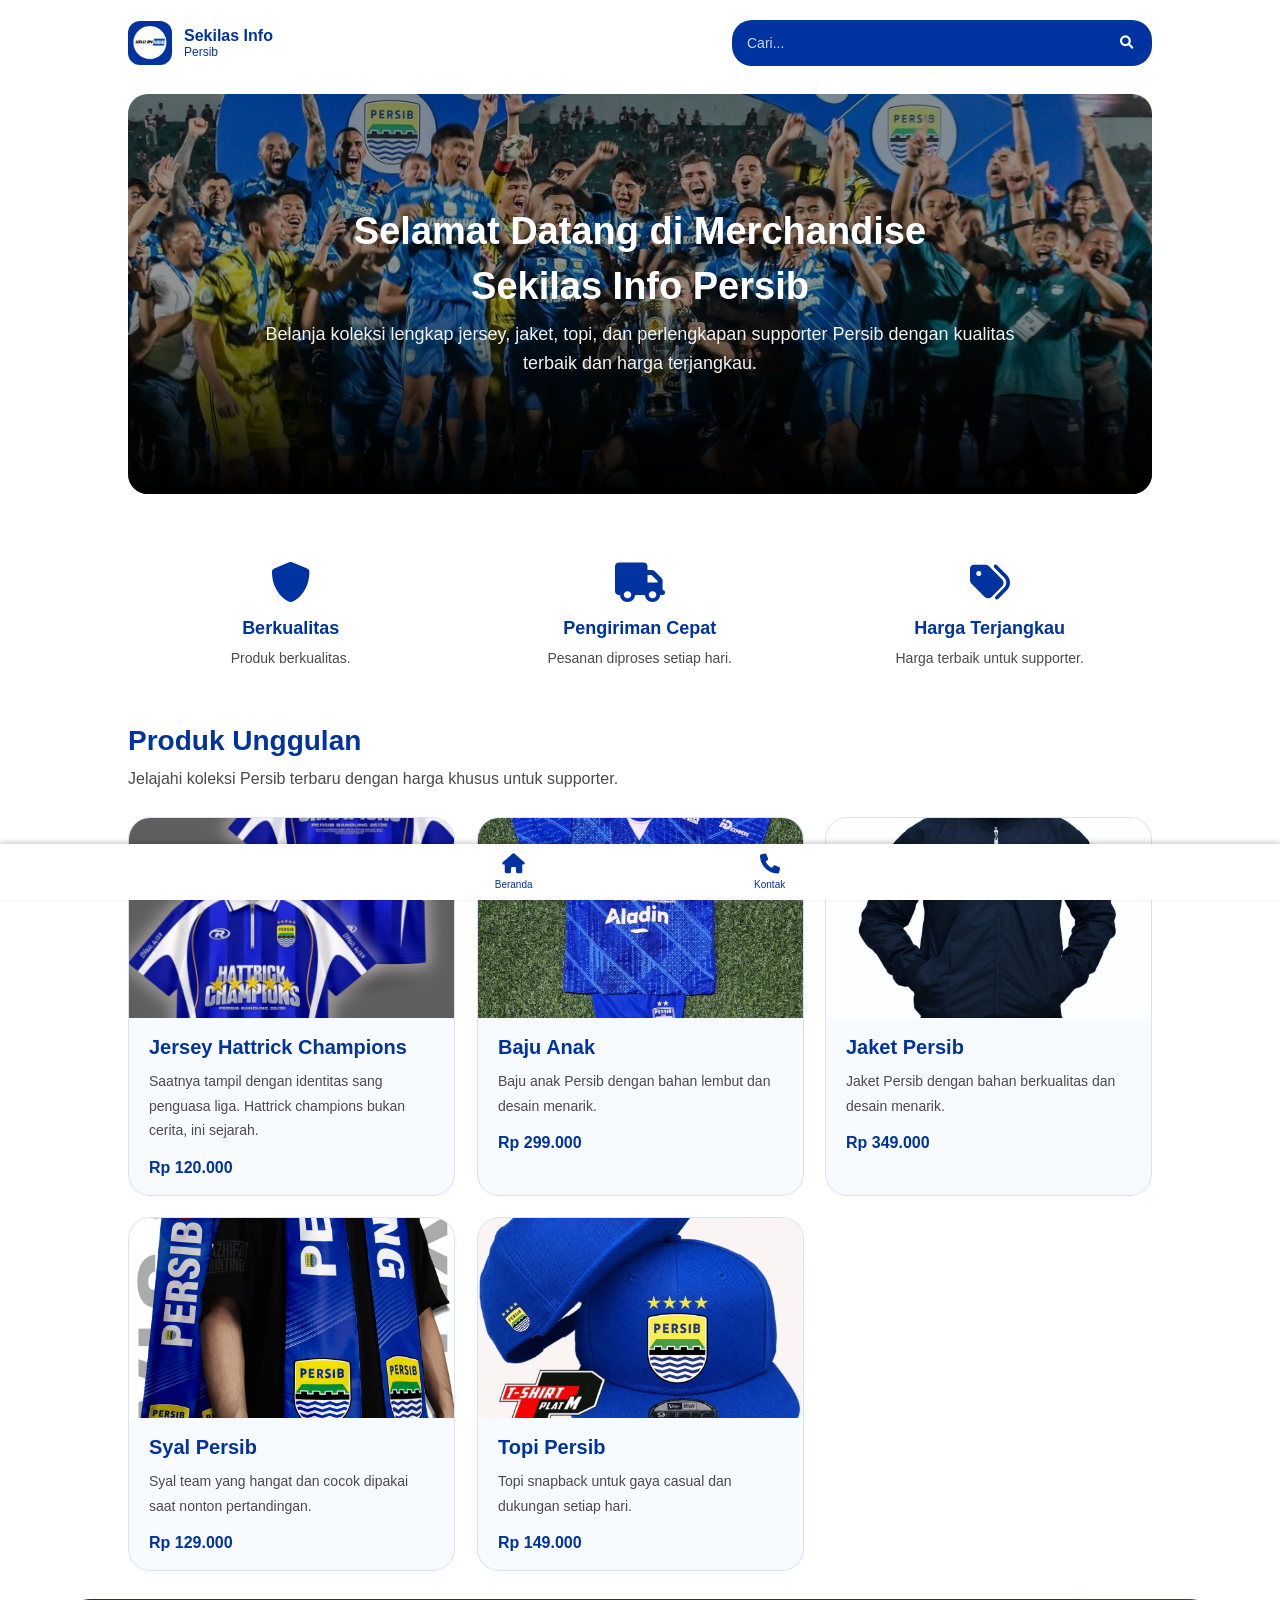
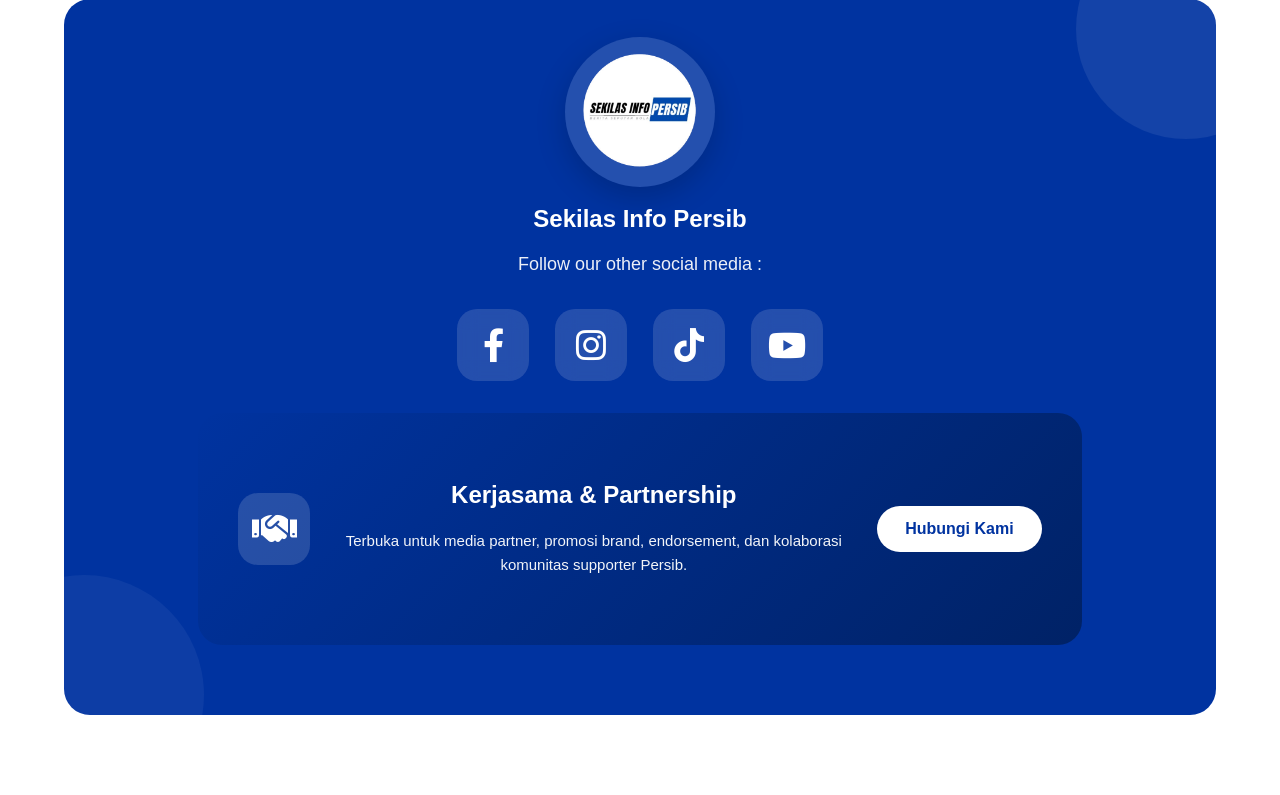
<file: index.html>
<!DOCTYPE html>
<html lang="en">

<head>
    <meta charset="UTF-8">
    <meta name="viewport" content="width=device-width, initial-scale=1.0">
    <link rel="stylesheet" href="css/style.css">
    <link rel="stylesheet" href="css/contact.css">
    <link rel="icon" href="img/Logo-SIP.png">
    <link rel="stylesheet" href="https://cdnjs.cloudflare.com/ajax/libs/font-awesome/6.0.0/css/all.min.css">
    <script src="script.js"></script>
    <title>Beranda - SIP</title>
</head>

<body>
    <header class="app-header">
        <div class="app-header-container">
            <div class="logo-wrap">
                <img src="img/Logo-SIP.png" alt="Logo SIP" class="logo-icon">
                <div>
                    <span class="logo-title">Sekilas Info</span>
                    <span class="logo-subtitle">Persib</span>
                </div>
            </div>

            <form class="search-form" action="#" method="get">
                <input type="search" name="q" placeholder="Cari..." aria-label="Cari" class="search-input">
                <button type="submit" class="search-button">
                    <i class="fas fa-search"></i>
                </button>
            </form>
        </div>
    </header>

    <main class="page-content">
        <section class="hero">
            <h1>Selamat Datang di Merchandise</h1>
            <h1>Sekilas Info Persib</h1>
            <p>Belanja koleksi lengkap jersey, jaket, topi, dan perlengkapan supporter Persib dengan kualitas terbaik
                dan harga terjangkau.</p>
        </section>
    </main>

    <section class="benefit-section">

        <div class="benefit-card">
            <i class="fas fa-shield-alt"></i>
            <h3>Berkualitas</h3>
            <p>Produk berkualitas.</p>
        </div>

        <div class="benefit-card">
            <i class="fas fa-truck"></i>
            <h3>Pengiriman Cepat</h3>
            <p>Pesanan diproses setiap hari.</p>
        </div>

        <div class="benefit-card">
            <i class="fas fa-tags"></i>
            <h3>Harga Terjangkau</h3>
            <p>Harga terbaik untuk supporter.</p>
        </div>

    </section>

    <section class="product-section">
        <div class="section-top">
            <div>
                <h2>Produk Unggulan</h2>
                <p>Jelajahi koleksi Persib terbaru dengan harga khusus untuk supporter.</p>
            </div>
        </div>

        <div class="product-grid">
            <a href="detail-jersey.html" class="product-card">
                <img src="img/jersey-home.jpg" alt="Jersey Hattrick Champions" class="product-image">
                <h3>Jersey Hattrick Champions</h3>
                <p>Saatnya tampil dengan identitas sang penguasa liga. Hattrick champions bukan cerita, ini sejarah.</p>
                <span class="product-price">Rp 120.000</span>
            </a>
            <a href="detail-baju.html" class="product-card">
                <img src="img/baju-anak.jpeg" alt="Baju Anak Persib" class="product-image">
                <h3>Baju Anak</h3>
                <p>Baju anak Persib dengan bahan lembut dan desain menarik.</p>
                <span class="product-price">Rp 299.000</span>
            </a>
            <a href="detail-jaket.html" class="product-card">
                <img src="img/jaket.jpg" alt="Jaket Persib" class="product-image">
                <h3>Jaket Persib</h3>
                <p>Jaket Persib dengan bahan berkualitas dan desain menarik.</p>
                <span class="product-price">Rp 349.000</span>
            </a>
            <a href="detail-syal.html" class="product-card">
                <img src="img/syal.jpeg" alt="Syal Persib" class="product-image">
                <h3>Syal Persib</h3>
                <p>Syal team yang hangat dan cocok dipakai saat nonton pertandingan.</p>
                <span class="product-price">Rp 129.000</span>
            </a>
            <a href="detail-topi.html" class="product-card">
                <img src="img/topi-biru.jpg" alt="Topi Persib" class="product-image">
                <h3>Topi Persib</h3>
                <p>Topi snapback untuk gaya casual dan dukungan setiap hari.</p>
                <span class="product-price">Rp 149.000</span>
            </a>
        </div>
        <div class="no-results" aria-live="polite" hidden>Tidak ada produk yang cocok dengan pencarian Anda.</div>
    </section>

    <!-- <section class="cta-section">
        <div class="whatsapp-card">
            <div class="whatsapp-icon">
                <i class="fab fa-whatsapp"></i>
            </div>

            <div class="whatsapp-content">
                <h2>Pesan Via WhatsApp</h2>
                <p>
                    Hubungi admin untuk pemesanan cepat dan informasi produk terbaru.
                </p>
            </div>

            <a href="https://wa.me/+6282320605199" class="whatsapp-button" target="_blank">
                Hubungi Admin
            </a>
        </div>
    </section> -->

    <section class="social-section" style="width: 90%; margin: auto;">
        <div class="social-header">
            <img src="img/Logo-SIP.png" alt="Sekilas Info Persib" class="social-logo">

            <h2>Sekilas Info Persib</h2>

            <p>
                Follow our other social media :
            </p>
        </div>

        <div class="social-icons">
            <a href="https://m.facebook.com/Sekilasinfopersib/" target="_blank">
                <i class="fab fa-facebook-f"></i>
            </a>

            <a href="https://www.instagram.com/sekilas_infopersib/" target="_blank">
                <i class="fab fa-instagram"></i>
            </a>

            <a href="https://www.tiktok.com/@sekilas_infopersib" target="_blank">
                <i class="fab fa-tiktok"></i>
            </a>

            <a href="https://youtube.com/@sekilasinfopersib5685?si=5PVWWkWklufu5fL-" target="_blank">
                <i class="fab fa-youtube"></i>
            </a>
        </div>
        <section class="cta-section">
            <div class="whatsapp-card">
                <div class="whatsapp-icon">
                    <i class="fas fa-handshake"></i>
                </div>

                <div class="whatsapp-content">
                    <h2>Kerjasama & Partnership</h2>
                    <p>
                        Terbuka untuk media partner, promosi brand, endorsement,
                        dan kolaborasi komunitas supporter Persib.
                    </p>
                </div>

                <a href="https://wa.me/+6282320605199" class="whatsapp-button" target="_blank">
                    Hubungi Kami
                </a>
            </div>
        </section>
    </section>

    <!-- <section class="sponsor-section">
        <h2>Didukung oleh :</h2>
        <div class="sponsor-grid">
            <div class="sponsor-card">
                <img src="img/Indofood_logo-en.svg.png" alt="Sponsor 1">
            </div>
            <div class="sponsor-card">
                <img src="img/kopi-abc-logo.png" alt="Sponsor 2">
            </div>
            <div class="sponsor-card">
                <img src="img/Pria Punya Selera.png" alt="Sponsor 3">
            </div>
            <div class="sponsor-card">
                <img src="img/Vivo_logo_2019.svg.png" alt="Sponsor 3">
            </div>
        </div>
    </section> -->

    <nav class="bottom-menu">
        <div class="container">
            <a href="index.html" class="menu-item">
                <i class="fas fa-home icon"></i>
                <span class="label">Beranda</span>
            </a>
            <a href="contact.html" class="menu-item">
                <i class="fas fa-phone icon"></i>
                <span class="label">Kontak</span>
            </a>
        </div>
    </nav>
</body>

</html>
</file>
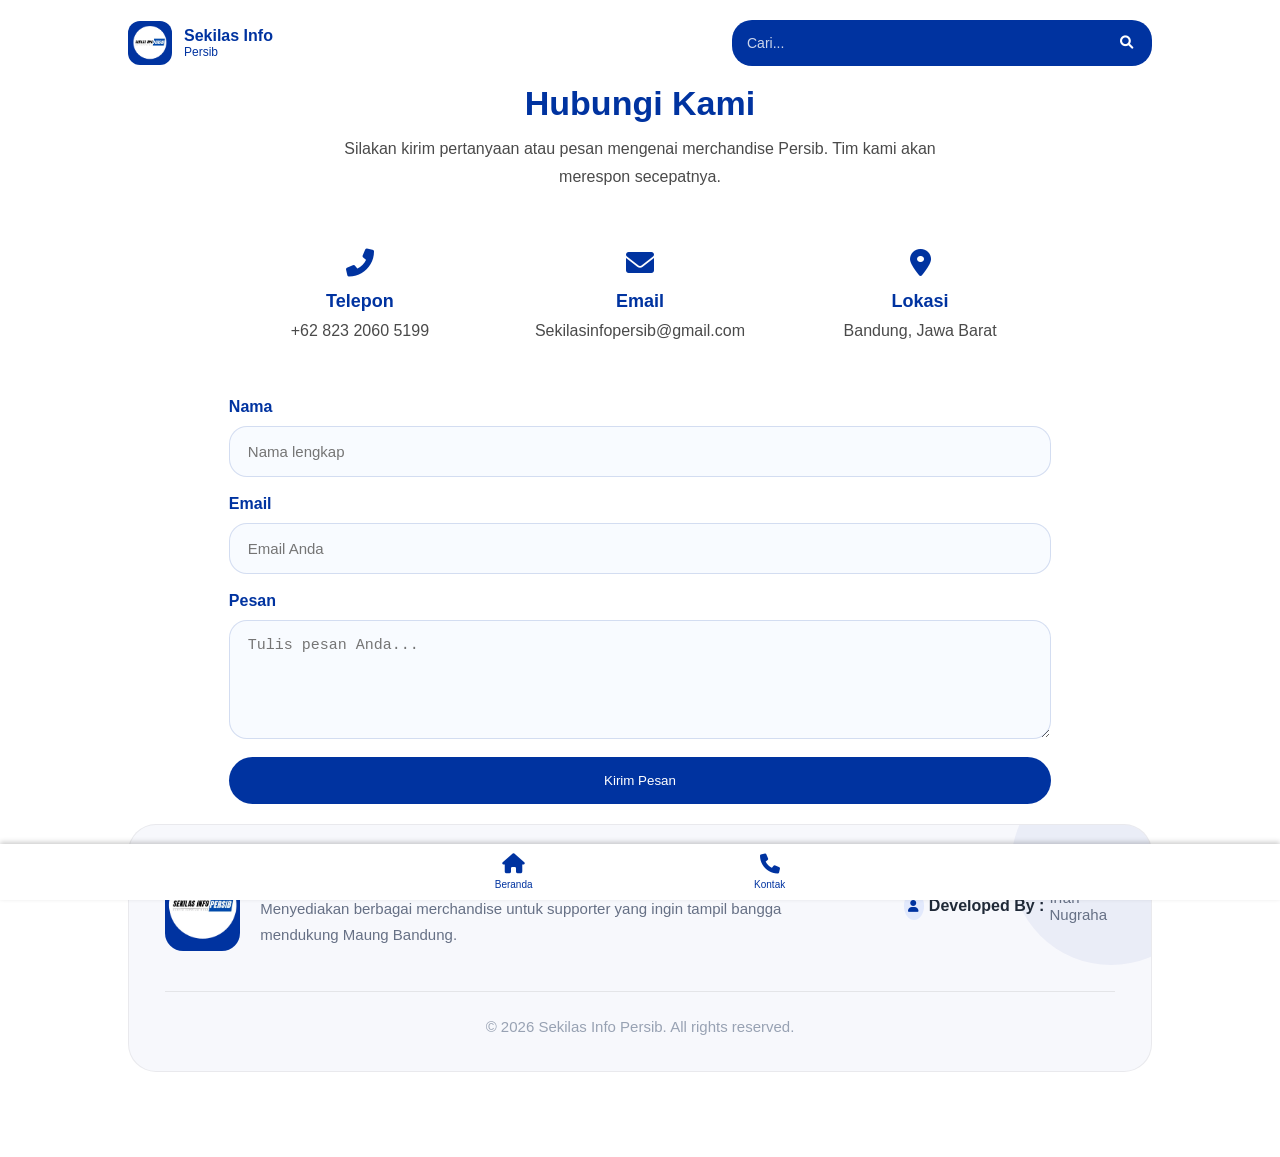
<file: contact.html>
<!DOCTYPE html>
<html lang="en">

<head>
    <meta charset="UTF-8">
    <meta name="viewport" content="width=device-width, initial-scale=1.0">
    <link rel="stylesheet" href="css/style.css">
    <link rel="stylesheet" href="css/contact.css">
    <link rel="icon" href="img/Logo-SIP.png">
    <link rel="stylesheet" href="https://cdnjs.cloudflare.com/ajax/libs/font-awesome/6.0.0/css/all.min.css">
    <script src="script.js"></script>
    <style>
        /* Toast Notification */
        .toast-container {
            position: fixed;
            top: 50%;
            left: 50%;
            transform: translate(-50%, -50%);
            z-index: 9999;
            pointer-events: none;
        }

        .toast {
            background: #fff;
            padding: 24px 32px;
            border-radius: 20px;
            box-shadow: 0 20px 60px rgba(0, 0, 0, 0.25);
            font-size: 16px;
            font-weight: 600;
            text-align: center;
            min-width: 320px;
            opacity: 0;
            transform: scale(0.8) translateY(20px);
            transition: all 0.4s cubic-bezier(0.34, 1.56, 0.64, 1);
            pointer-events: auto;
            display: flex;
            align-items: center;
            justify-content: center;
            gap: 16px;
            position: relative;
            overflow: hidden;
        }

        .toast::before {
            content: '';
            position: absolute;
            bottom: 0;
            left: 0;
            right: 0;
            height: 4px;
            background: linear-gradient(90deg, transparent, currentColor, transparent);
            animation: toastProgress 2s linear forwards;
        }

        @keyframes toastProgress {
            from {
                width: 0;
            }

            to {
                width: 100%;
            }
        }

        .toast.show {
            opacity: 1;
            transform: scale(1) translateY(0);
        }

        .toast-icon {
            font-size: 24px;
            flex-shrink: 0;
        }

        .toast-content {
            display: flex;
            flex-direction: column;
            align-items: center;
            gap: 4px;
        }

        .toast-title {
            font-size: 17px;
            font-weight: 700;
        }

        .toast-message {
            font-size: 14px;
            font-weight: 500;
            opacity: 0.8;
        }

        .toast.error {
            background: linear-gradient(135deg, #fff5f5 0%, #ffe8e8 100%);
            color: #c71c1c;
            border-left: 5px solid #dc3545;
        }

        .toast.error .toast-icon {
            animation: errorShake 0.5s ease-in-out;
        }

        .toast.success {
            background: linear-gradient(135deg, #f1f8f4 0%, #e8f5eb 100%);
            color: #155724;
        }

        .toast.success .toast-icon {
            animation: successBounce 0.6s cubic-bezier(0.68, -0.55, 0.265, 1.55);
        }

        @keyframes errorShake {

            0%,
            100% {
                transform: translateX(0);
            }

            25% {
                transform: translateX(-5px);
            }

            75% {
                transform: translateX(5px);
            }
        }

        @keyframes successBounce {
            0% {
                transform: scale(0) rotate(-45deg);
            }

            50% {
                transform: scale(1.1);
            }

            100% {
                transform: scale(1) rotate(0);
            }
        }

        @media (max-width: 768px) {
            .social-section {
                padding: 45px 20px;
            }

            .social-logo {
                width: 130px;
                height: 130px;
            }

            .social-header h2 {
                font-size: 42px;
            }

            .social-header p {
                font-size: 22px;
                margin-bottom: 35px;
            }

            .social-icons {
                gap: 28px;
            }

            .social-icons a {
                font-size: 52px;
            }

            .toast {
                min-width: 280px;
                padding: 18px 24px;
                font-size: 15px;
            }

            .toast-icon {
                font-size: 22px;
            }

            .toast-title {
                font-size: 15px;
            }

            .toast-message {
                font-size: 13px;
            }
        }

        @media (max-width: 480px) {
            .social-section {
                padding: 35px 16px;
                border-radius: 22px;
            }

            .social-logo {
                width: 100px;
                height: 100px;
                margin-bottom: 22px;
            }

            .social-header h2 {
                font-size: 30px;
            }

            .social-header p {
                font-size: 17px;
                line-height: 1.5;
                margin-bottom: 28px;
            }

            .social-icons {
                gap: 20px;
            }

            .social-icons a {
                font-size: 40px;
            }

            .toast {
                min-width: 260px;
                padding: 16px 20px;
            }

            .toast-icon {
                font-size: 20px;
            }

            .toast-title {
                font-size: 14px;
            }

            .toast-message {
                font-size: 12px;
            }
        }
    </style>
    <title>Kontak - Sekilas Info Persib</title>
</head>

<body>
    <header class="app-header">
        <div class="app-header-container">
            <div class="logo-wrap">
                <img src="img/Logo-SIP.png" alt="Logo SIP" class="logo-icon">
                <div>
                    <span class="logo-title">Sekilas Info</span>
                    <span class="logo-subtitle">Persib</span>
                </div>
            </div>

            <form class="search-form" action="#" method="get">
                <input type="search" name="q" placeholder="Cari..." aria-label="Cari" class="search-input">
                <button type="submit" class="search-button">
                    <i class="fas fa-search"></i>
                </button>
            </form>
        </div>
    </header>

    <main class="contact-page">
        <section class="contact-section">
            <div class="contact-intro">
                <h1>Hubungi Kami</h1>
                <p>Silakan kirim pertanyaan atau pesan mengenai merchandise Persib. Tim kami akan merespon secepatnya.
                </p>
            </div>

            <div class="contact-layout">
                <div class="contact-card">
                    <i class="fas fa-phone-alt"></i>
                    <h2>Telepon</h2>
                    <a href="tel:+6282320605199">+62 823 2060 5199</a>
                </div>
                <div class="contact-card">
                    <i class="fas fa-envelope"></i>
                    <h2>Email</h2>
                    <a href="mailto:sekilasinfopersib@gmail.com">Sekilasinfopersib@gmail.com</a>
                </div>
                <div class="contact-card">
                    <i class="fas fa-map-marker-alt"></i>
                    <h2>Lokasi</h2>
                    <a href="" target="_blank">
                        Bandung, Jawa Barat
                    </a>
                </div>
            </div>

            <form class="contact-form">
                <div class="form-row">
                    <label for="name">Nama</label>
                    <input type="text" id="name" name="name" placeholder="Nama lengkap">
                </div>
                <div class="form-row">
                    <label for="email">Email</label>
                    <input type="email" id="email" name="email" placeholder="Email Anda">
                </div>
                <div class="form-row">
                    <label for="message">Pesan</label>
                    <textarea id="message" name="message" rows="5" placeholder="Tulis pesan Anda..."></textarea>
                </div>
                <button type="submit" class="cta-button">Kirim Pesan</button>
            </form>

            <!-- <section class="social-section">
                <div class="social-header">
                    <img src="img/Logo-SIP.png" alt="Sekilas Info Persib" class="social-logo">

                    <h2>Sekilas Info Persib</h2>

                    <p>
                        Follow our other social media :
                    </p>
                </div>

                <div class="social-icons">
                    <a href="https://www.instagram.com/sekilas_infopersib/" target="_blank">
                        <i class="fab fa-instagram"></i>
                    </a>

                    <a href="https://youtube.com/@sekilasinfopersib5685?si=5PVWWkWklufu5fL-" target="_blank">
                        <i class="fab fa-youtube"></i>
                    </a>

                    <a href="#" target="_blank">
                        <i class="fab fa-tiktok"></i>
                    </a>

                    <a href="#" target="_blank">
                        <i class="fab fa-facebook-f"></i>
                    </a>
                </div>
            </section> -->
        </section>
    </main>

    <footer class="footer">
        <div class="footer-container">

            <div class="footer-left">
                <div class="footer-logo">
                    <img src="img/Logo-SIP.png" alt="Logo Sekilas Info Persib">
                </div>

                <div class="footer-brand">
                    <h2>Sekilas Info Persib</h2>
                    <p>Menyediakan berbagai merchandise untuk supporter yang ingin tampil bangga mendukung Maung
                        Bandung.</p>
                </div>
            </div>

            <div class="footer-right">
                <i class="fas fa-user"></i>

                <h3>Developed By :</h3>

                <div class="developer-list">

                    <div class="developer-item">
                        <span>Irfan Nugraha</span>
                    </div>

                </div>
            </div>

        </div>

        <div class="footer-bottom">
            <p>&copy; 2026 Sekilas Info Persib. All rights reserved.</p>
        </div>
    </footer>

    <nav class="bottom-menu">
        <div class="container">
            <a href="index.html" class="menu-item">
                <i class="fas fa-home icon"></i>
                <span class="label">Beranda</span>
            </a>
            <a href="contact.html" class="menu-item active">
                <i class="fas fa-phone icon"></i>
                <span class="label">Kontak</span>
            </a>
        </div>
    </nav>

    <div class="toast-container" id="toastContainer"></div>

    <script>
        // Fungsi untuk menampilkan toast notification
        function showToast(title, message = '', type = 'success', duration = 2000) {
            const toastContainer = document.getElementById('toastContainer');
            const toast = document.createElement('div');

            let icon = '';
            if (type === 'success') {
                icon = '✓';
            } else if (type === 'error') {
                icon = '⚠';
            }

            toast.className = `toast ${type}`;
            toast.innerHTML = `
                <div class="toast-icon">${icon}</div>
                <div class="toast-content">
                    <div class="toast-title">${title}</div>
                    ${message ? `<div class="toast-message">${message}</div>` : ''}
                </div>
            `;

            toastContainer.appendChild(toast);

            // Trigger animation
            setTimeout(() => toast.classList.add('show'), 10);

            // Hapus toast setelah duration
            setTimeout(() => {
                toast.classList.remove('show');
                setTimeout(() => toast.remove(), 400);
            }, duration);
        }

        document.addEventListener('DOMContentLoaded', function () {
            // Handle contact form submission
            const contactForm = document.querySelector('.contact-form');
            if (contactForm) {
                contactForm.addEventListener('submit', function (e) {
                    e.preventDefault();

                    const name = document.getElementById('name').value.trim();
                    const email = document.getElementById('email').value.trim();
                    const message = document.getElementById('message').value.trim();

                    // Validasi
                    if (!name || !email || !message) {
                        showToast('Oops!', 'Harap isi semua field', 'error', 2000);
                        return;
                    }

                    // Format pesan untuk WhatsApp
                    const whatsappMessage = `*PESAN DARI KONTAK*\n\n` +
                        `👤 Nama: ${name}\n` +
                        `📧 Email: ${email}\n\n` +
                        `*Pesan:*\n${message}\n\n` +
                        `Waktu: ${new Date().toLocaleString('id-ID')}`;

                    // Simpan data di localStorage untuk backup
                    const contactData = {
                        name,
                        email,
                        message,
                        timestamp: new Date().toLocaleString('id-ID')
                    };
                    localStorage.setItem('lastContact', JSON.stringify(contactData));

                    // Nomor WhatsApp penerima
                    const whatsappNumber = '6282320605199';

                    // Tampilkan toast sukses
                    showToast('Pesan Terkirim!', 'Dikirim ke WhatsApp dalam 1 detik...', 'success',
                        2000);

                    // Reset form
                    contactForm.reset();

                    // Tunggu 1 detik sebelum redirect ke WhatsApp
                    setTimeout(function () {
                        window.location.href =
                            `https://wa.me/${whatsappNumber}?text=${encodeURIComponent(whatsappMessage)}`;
                    }, 1000);
                });
            }
        });
    </script>
</body>

</html>
</file>
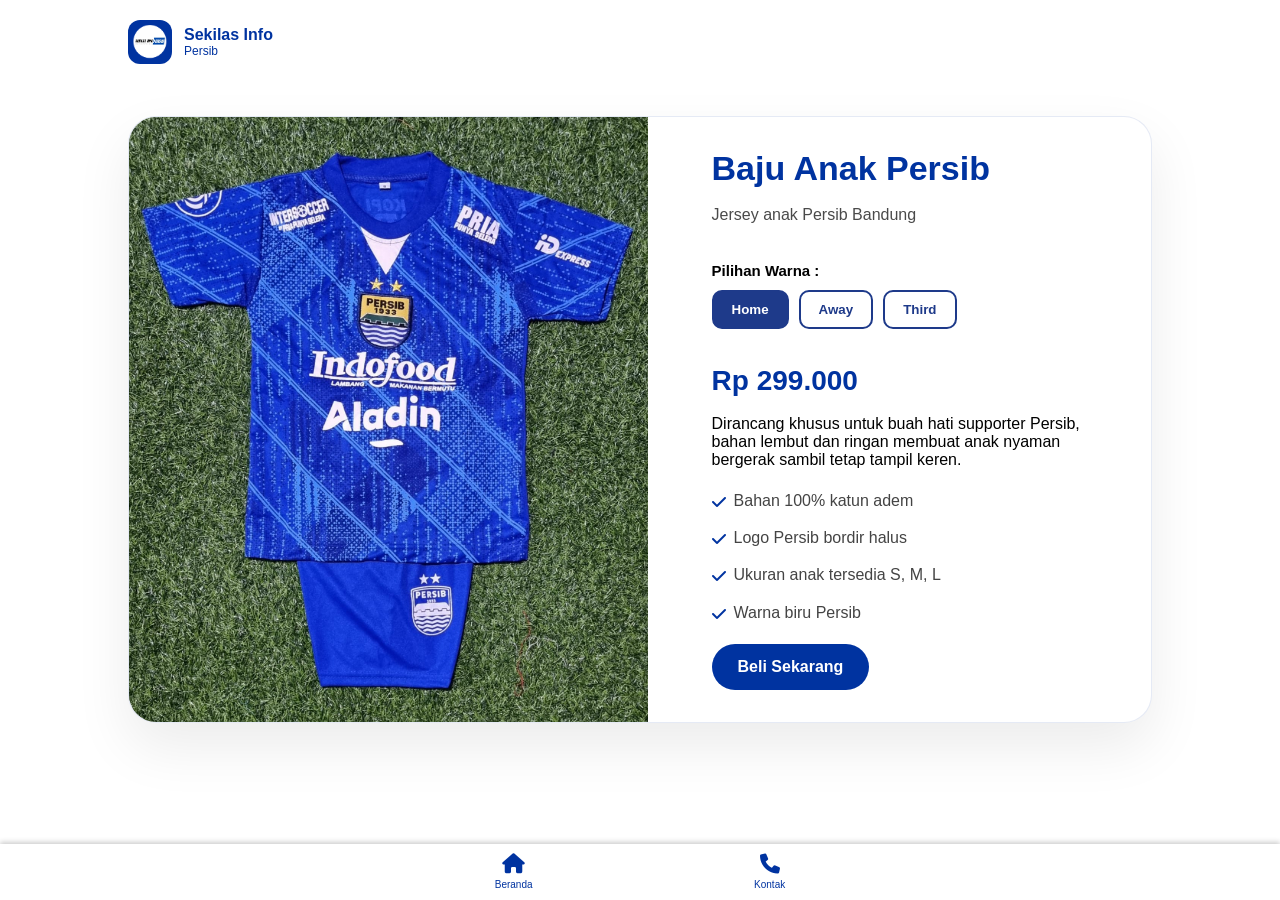
<file: detail-baju.html>
<!DOCTYPE html>
<html lang="en">

<head>
    <meta charset="UTF-8">
    <meta name="viewport" content="width=device-width, initial-scale=1.0">
    <link rel="stylesheet" href="css/style.css">
    <link rel="icon" href="img/Logo-SIP.png">
    <link rel="stylesheet" href="https://cdnjs.cloudflare.com/ajax/libs/font-awesome/6.0.0/css/all.min.css">
    <script src="script.js"></script>
    <title>Detail Jersey Anak - SIP</title>
</head>

<body>
    <header class="app-header">
        <div class="app-header-container">
            <div class="logo-wrap">
                <img src="img/Logo-SIP.png" alt="Logo SIP" class="logo-icon">
                <div>
                    <span class="logo-title">Sekilas Info</span>
                    <span class="logo-subtitle">Persib</span>
                </div>
            </div>
        </div>
    </header>

    <main class="product-detail-page">
        <article class="product-detail-card">
            <img src="img/baju-anak-home.jpeg" alt="Baju Anak Persib" class="detail-image" id="productImage">
            <div class="detail-info">
                <h1>Baju Anak Persib</h1>
                <p class="detail-subtitle">Jersey anak Persib Bandung</p>

                <h3>Pilihan Warna :</h3>

                <div class="color-options">
                    <button class="color-btn active" data-image="img/baju-anak-home.jpeg">
                        Home
                    </button>

                    <button class="color-btn" data-image="img/baju-anak-away.png">
                        Away
                    </button>

                    <button class="color-btn" data-image="img/baju-anak-third.jpg">
                        Third
                    </button>
                </div>

                <span class="detail-price">Rp 299.000</span>

                <p>
                    Dirancang khusus untuk buah hati supporter Persib,
                    bahan lembut dan ringan membuat anak nyaman bergerak
                    sambil tetap tampil keren.
                </p>

                <ul class="detail-features">
                    <li>Bahan 100% katun adem</li>
                    <li>Logo Persib bordir halus</li>
                    <li>Ukuran anak tersedia S, M, L</li>
                    <li>Warna biru Persib</li>
                </ul>

                <a href="#" class="buy-button">Beli Sekarang</a>
            </div>
        </article>
    </main>

    <nav class="bottom-menu">
        <div class="container">
            <a href="index.html" class="menu-item">
                <i class="fas fa-home icon"></i>
                <span class="label">Beranda</span>
            </a>
            <a href="contact.html" class="menu-item">
                <i class="fas fa-phone icon"></i>
                <span class="label">Kontak</span>
            </a>
        </div>
    </nav>
</body>

</html>
</file>
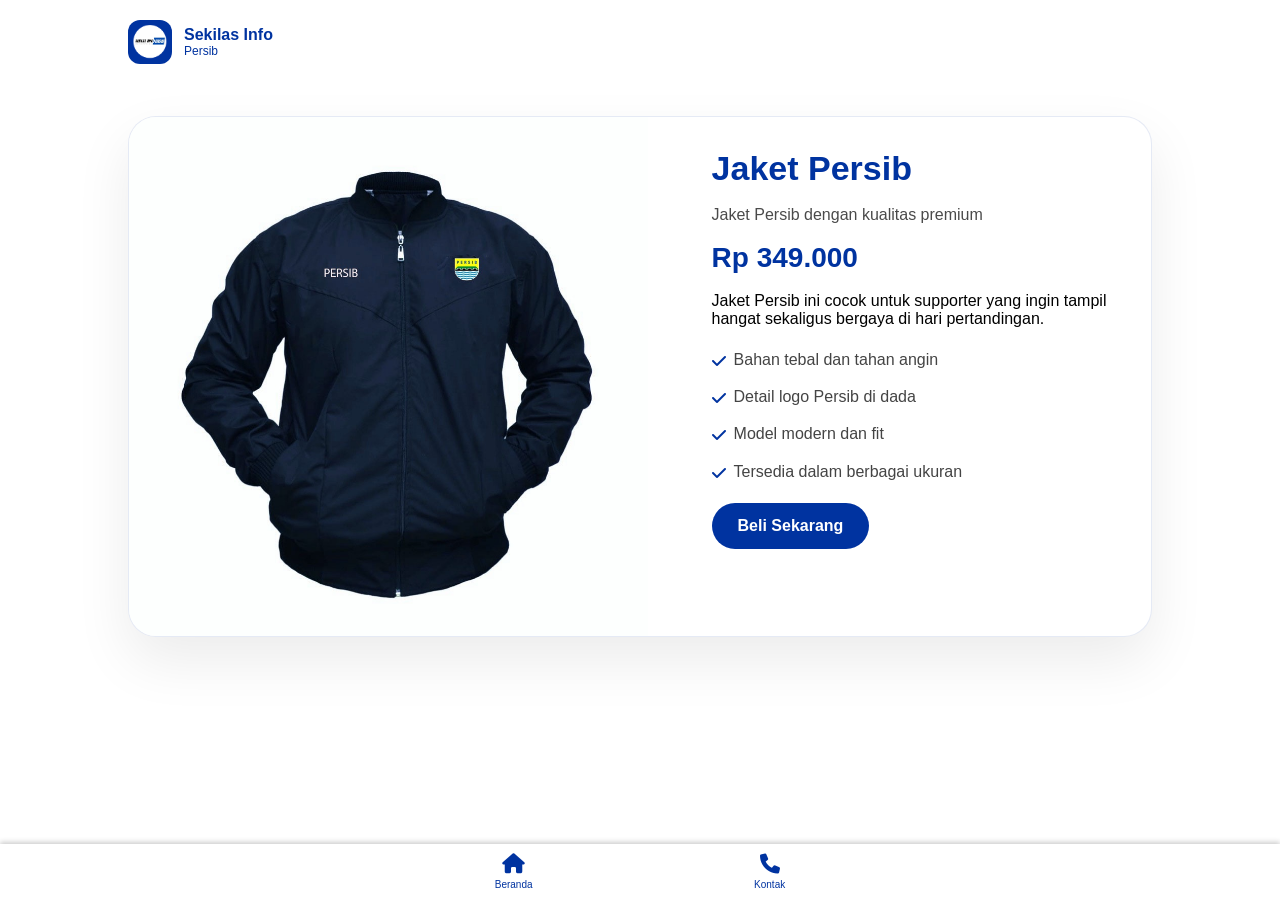
<file: detail-jaket.html>
<!DOCTYPE html>
<html lang="en">

<head>
    <meta charset="UTF-8">
    <meta name="viewport" content="width=device-width, initial-scale=1.0">
    <link rel="stylesheet" href="css/style.css">
    <link rel="icon" href="img/Logo-SIP.png">
    <link rel="stylesheet" href="https://cdnjs.cloudflare.com/ajax/libs/font-awesome/6.0.0/css/all.min.css">
    <script src="script.js"></script>
    <title>Detail Jaket Persib - SIP</title>
</head>

<body>
    <header class="app-header">
        <div class="app-header-container">
            <div class="logo-wrap">
                <img src="img/Logo-SIP.png" alt="Logo SIP" class="logo-icon">
                <div>
                    <span class="logo-title">Sekilas Info</span>
                    <span class="logo-subtitle">Persib</span>
                </div>
            </div>
        </div>
    </header>

    <main class="product-detail-page">
        <article class="product-detail-card">
            <img src="img/jaket.jpg" alt="Jaket Persib" class="detail-image">
            <div class="detail-info">
                <h1>Jaket Persib</h1>
                <p class="detail-subtitle">Jaket Persib dengan kualitas premium</p>
                <span class="detail-price">Rp 349.000</span>
                <p>Jaket Persib ini cocok untuk supporter yang ingin tampil hangat sekaligus bergaya di hari pertandingan.</p>
                <ul class="detail-features">
                    <li>Bahan tebal dan tahan angin</li>
                    <li>Detail logo Persib di dada</li>
                    <li>Model modern dan fit</li>
                    <li>Tersedia dalam berbagai ukuran</li>
                </ul>
                <a href="#" class="buy-button">Beli Sekarang</a>
            </div>
        </article>
    </main>

    <nav class="bottom-menu">
        <div class="container">
            <a href="index.html" class="menu-item">
                <i class="fas fa-home icon"></i>
                <span class="label">Beranda</span>
            </a>
            <a href="contact.html" class="menu-item">
                <i class="fas fa-phone icon"></i>
                <span class="label">Kontak</span>
            </a>
        </div>
    </nav>
</body>

</html>
</file>
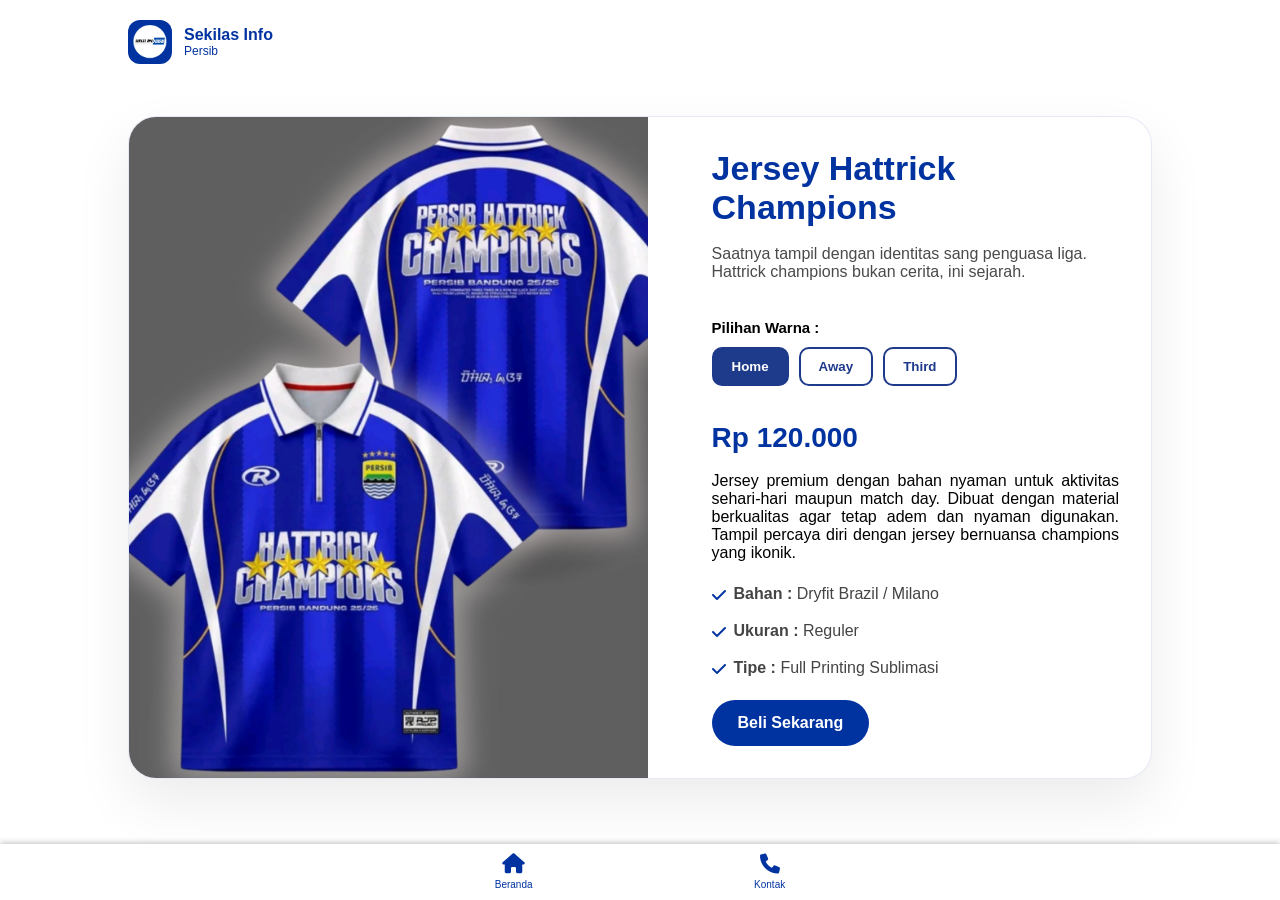
<file: detail-jersey.html>
<!DOCTYPE html>
<html lang="en">

<head>
    <meta charset="UTF-8">
    <meta name="viewport" content="width=device-width, initial-scale=1.0">
    <link rel="stylesheet" href="css/style.css">
    <link rel="icon" href="img/Logo-SIP.png">
    <link rel="stylesheet" href="https://cdnjs.cloudflare.com/ajax/libs/font-awesome/6.0.0/css/all.min.css">
    <script src="script.js"></script>
    <title>Detail Jersey Hattrick Champions - SIP</title>
</head>

<body>
    <header class="app-header">
        <div class="app-header-container">
            <div class="logo-wrap">
                <img src="img/Logo-SIP.png" alt="Logo SIP" class="logo-icon">
                <div>
                    <span class="logo-title">Sekilas Info</span>
                    <span class="logo-subtitle">Persib</span>
                </div>
            </div>
        </div>
    </header>

    <main class="product-detail-page">
        <article class="product-detail-card">
            <img src="img/jersey-home.jpg" alt="Jersey Hattrick Champions" class="detail-image" id="productImage">
            <div class="detail-info">
                <h1>Jersey Hattrick Champions</h1>
                <p class="detail-subtitle">Saatnya tampil dengan identitas sang penguasa liga. Hattrick champions bukan
                    cerita, ini sejarah.</p>
                <h3>Pilihan Warna :</h3>

                <div class="color-options">
                    <button class="color-btn active" data-image="img/jersey-home.jpg">
                        Home
                    </button>

                    <button class="color-btn" data-image="img/jersey-away.jpg">
                        Away
                    </button>

                    <button class="color-btn" data-image="img/jersey-third.jpg">
                        Third
                    </button>
                </div>
                <span class="detail-price">Rp 120.000</span>
                <p style="text-align: justify;">Jersey premium dengan bahan nyaman untuk aktivitas sehari-hari maupun
                    match day. Dibuat dengan
                    material berkualitas agar tetap adem dan nyaman digunakan. Tampil percaya diri dengan jersey
                    bernuansa champions yang ikonik.</p>
                <ul class="detail-features">
                    <li><strong>Bahan :</strong> Dryfit Brazil / Milano</li>
                    <li><strong>Ukuran :</strong> Reguler</li>
                    <li><strong>Tipe :</strong> Full Printing Sublimasi</li>
                </ul>
                <a href="#" class="buy-button">Beli Sekarang</a>
            </div>
        </article>
    </main>

    <nav class="bottom-menu">
        <div class="container">
            <a href="index.html" class="menu-item">
                <i class="fas fa-home icon"></i>
                <span class="label">Beranda</span>
            </a>
            <a href="contact.html" class="menu-item">
                <i class="fas fa-phone icon"></i>
                <span class="label">Kontak</span>
            </a>
        </div>
    </nav>
</body>

</html>
</file>
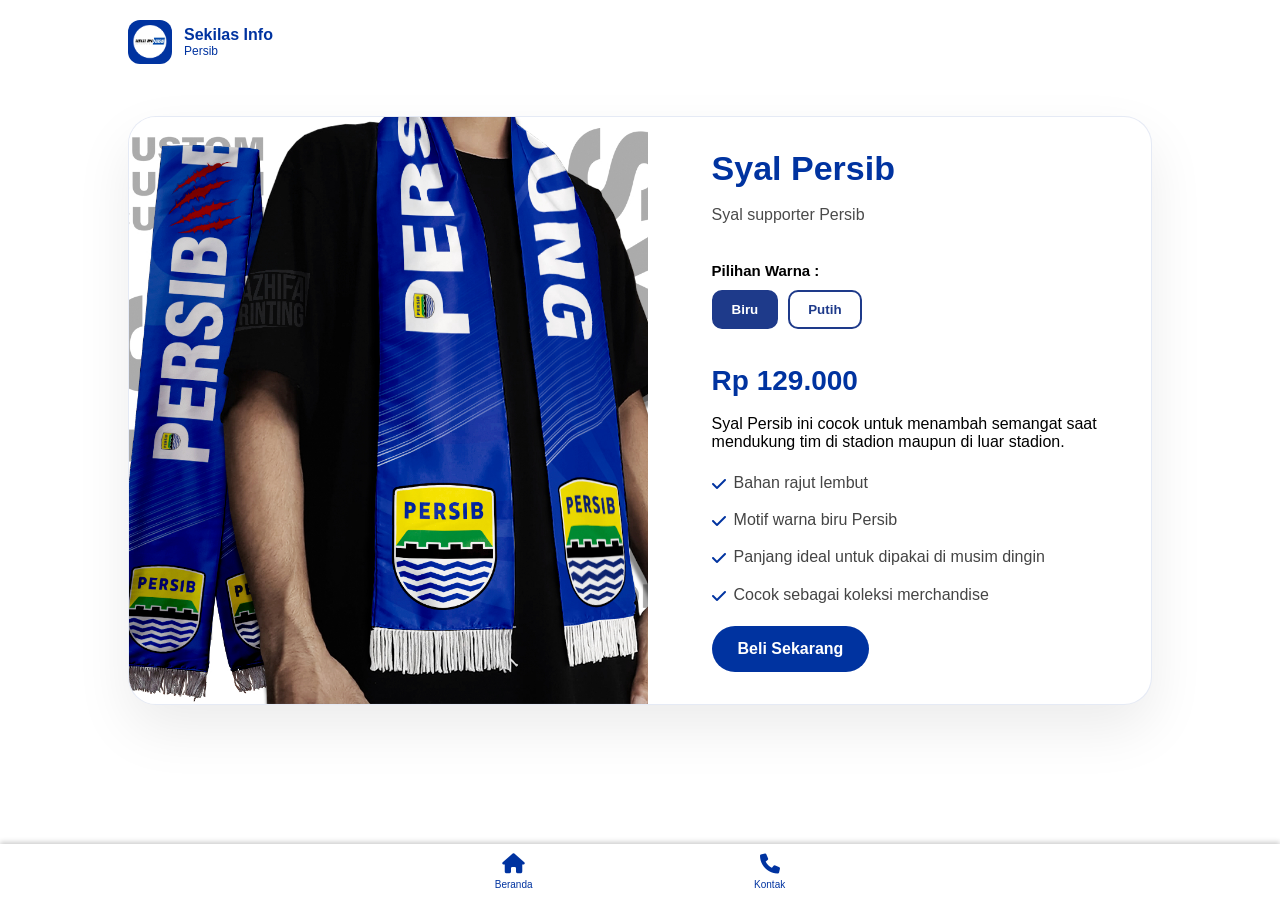
<file: detail-syal.html>
<!DOCTYPE html>
<html lang="en">

<head>
    <meta charset="UTF-8">
    <meta name="viewport" content="width=device-width, initial-scale=1.0">
    <link rel="stylesheet" href="css/style.css">
    <link rel="icon" href="img/Logo-SIP.png">
    <link rel="stylesheet" href="https://cdnjs.cloudflare.com/ajax/libs/font-awesome/6.0.0/css/all.min.css">
    <script src="script.js"></script>
    <title>Detail Syal Persib - SIP</title>
</head>

<body>
    <header class="app-header">
        <div class="app-header-container">
            <div class="logo-wrap">
                <img src="img/Logo-SIP.png" alt="Logo SIP" class="logo-icon">
                <div>
                    <span class="logo-title">Sekilas Info</span>
                    <span class="logo-subtitle">Persib</span>
                </div>
            </div>
        </div>
    </header>

    <main class="product-detail-page">
        <article class="product-detail-card">
            <img src="img/syal.jpeg" alt="Syal Persib" class="detail-image" id="productImage">
            <div class="detail-info">
                <h1>Syal Persib</h1>
                <p class="detail-subtitle">Syal supporter Persib</p>
                <h3>Pilihan Warna :</h3>

                <div class="color-options">
                    <button class="color-btn active" data-image="img/syal.jpeg">
                        Biru
                    </button>

                    <button class="color-btn" data-image="img/syal-putih.jpg">
                        Putih
                    </button>
                </div>
                <span class="detail-price">Rp 129.000</span>
                <p>Syal Persib ini cocok untuk menambah semangat saat mendukung tim di stadion maupun di luar stadion.
                </p>
                <ul class="detail-features">
                    <li>Bahan rajut lembut</li>
                    <li>Motif warna biru Persib</li>
                    <li>Panjang ideal untuk dipakai di musim dingin</li>
                    <li>Cocok sebagai koleksi merchandise</li>
                </ul>
                <a href="#" class="buy-button">Beli Sekarang</a>
            </div>
        </article>
    </main>

    <nav class="bottom-menu">
        <div class="container">
            <a href="index.html" class="menu-item">
                <i class="fas fa-home icon"></i>
                <span class="label">Beranda</span>
            </a>
            <a href="contact.html" class="menu-item">
                <i class="fas fa-phone icon"></i>
                <span class="label">Kontak</span>
            </a>
        </div>
    </nav>
</body>

</html>
</file>
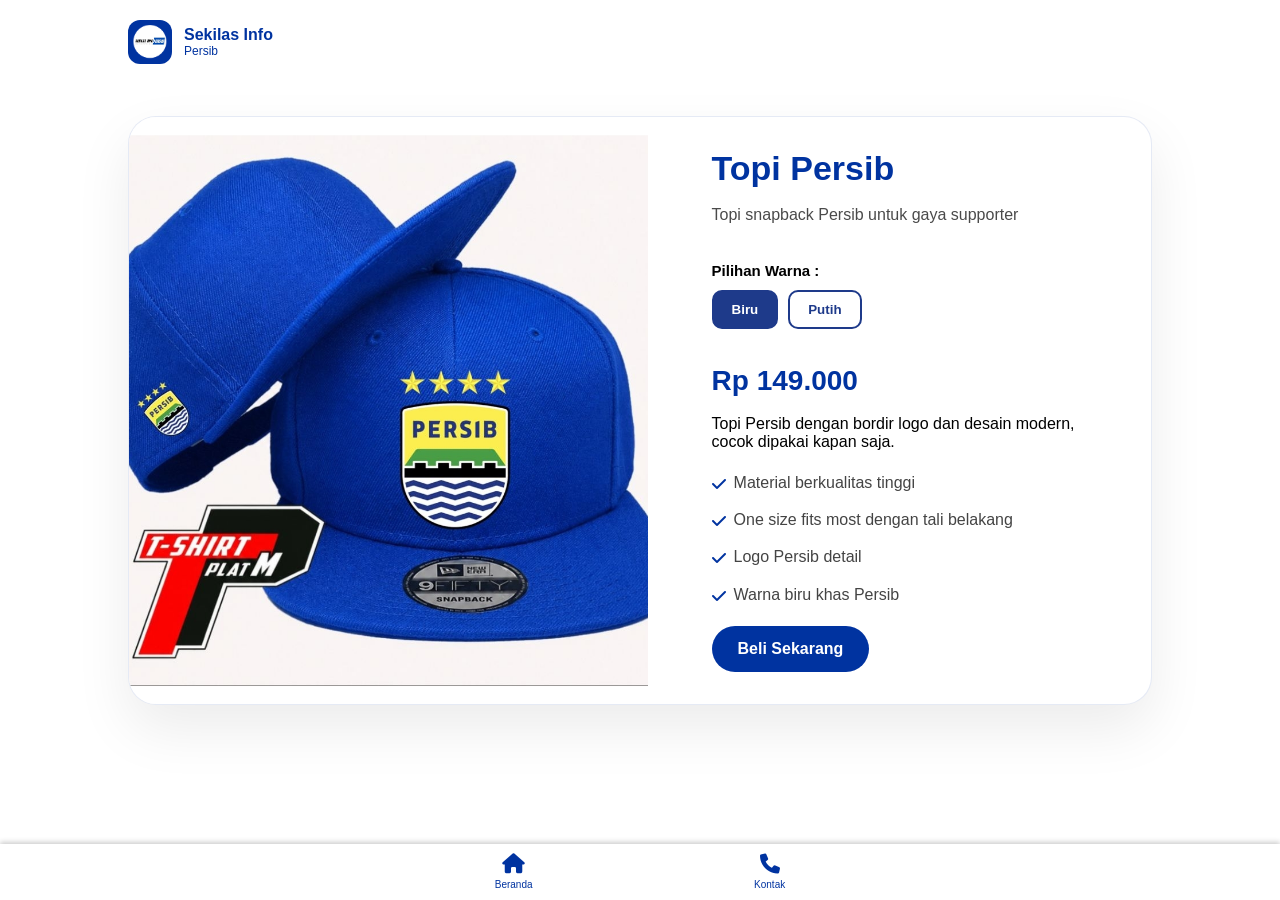
<file: detail-topi.html>
<!DOCTYPE html>
<html lang="en">

<head>
    <meta charset="UTF-8">
    <meta name="viewport" content="width=device-width, initial-scale=1.0">
    <link rel="stylesheet" href="css/style.css">
    <link rel="icon" href="img/Logo-SIP.png">
    <link rel="stylesheet" href="https://cdnjs.cloudflare.com/ajax/libs/font-awesome/6.0.0/css/all.min.css">
    <script src="script.js"></script>
    <title>Detail Topi Persib - SIP</title>
</head>

<body>
    <header class="app-header">
        <div class="app-header-container">
            <div class="logo-wrap">
                <img src="img/Logo-SIP.png" alt="Logo SIP" class="logo-icon">
                <div>
                    <span class="logo-title">Sekilas Info</span>
                    <span class="logo-subtitle">Persib</span>
                </div>
            </div>
        </div>
    </header>

    <main class="product-detail-page">
        <article class="product-detail-card">
            <img src="img/topi-biru.jpg" alt="Topi Persib" class="detail-image" id="productImage">
            <div class="detail-info">
                <h1>Topi Persib</h1>
                <p class="detail-subtitle">Topi snapback Persib untuk gaya supporter</p>
                <h3>Pilihan Warna :</h3>

                <div class="color-options">
                    <button class="color-btn active" data-image="img/topi-biru.jpg">
                        Biru
                    </button>

                    <button class="color-btn" data-image="img/topi-putih.jpg">
                        Putih
                    </button>
                </div>
                <span class="detail-price">Rp 149.000</span>
                <p>Topi Persib dengan bordir logo dan desain modern, cocok dipakai kapan saja.</p>
                <ul class="detail-features">
                    <li>Material berkualitas tinggi</li>
                    <li>One size fits most dengan tali belakang</li>
                    <li>Logo Persib detail</li>
                    <li>Warna biru khas Persib</li>
                </ul>
                <a href="#" class="buy-button">Beli Sekarang</a>
            </div>
        </article>
    </main>

    <nav class="bottom-menu">
        <div class="container">
            <a href="index.html" class="menu-item">
                <i class="fas fa-home icon"></i>
                <span class="label">Beranda</span>
            </a>
            <a href="contact.html" class="menu-item">
                <i class="fas fa-phone icon"></i>
                <span class="label">Kontak</span>
            </a>
        </div>
    </nav>
</body>

</html>
</file>
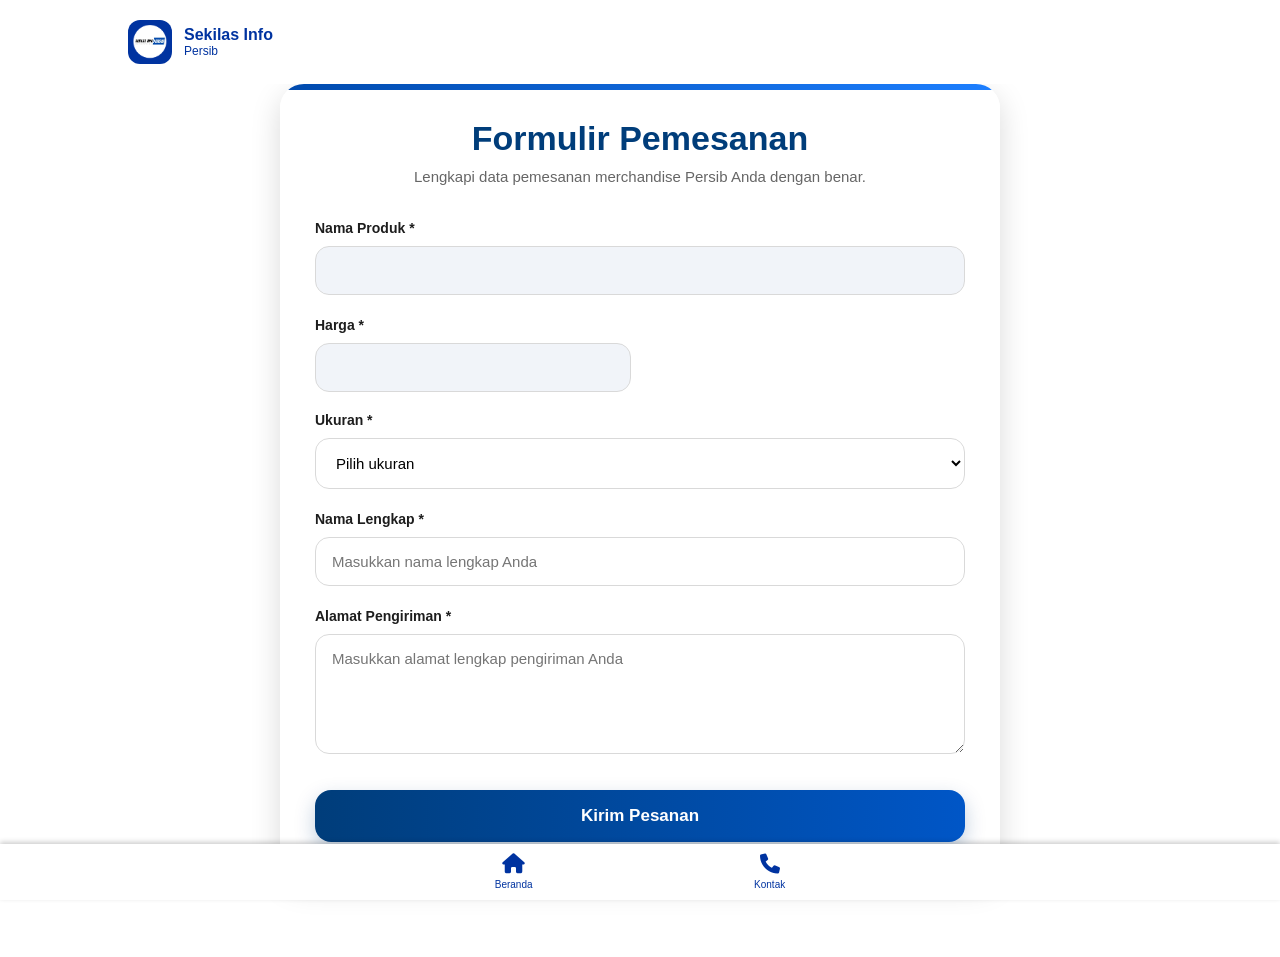
<file: order-form.html>
<!DOCTYPE html>
<html lang="en">

<head>
    <meta charset="UTF-8">
    <meta name="viewport" content="width=device-width, initial-scale=1.0">
    <link rel="stylesheet" href="css/style.css">
    <link rel="icon" href="img/Logo-SIP.png">
    <link rel="stylesheet" href="https://cdnjs.cloudflare.com/ajax/libs/font-awesome/6.0.0/css/all.min.css">
    <style>
        .order-form-page {
            max-width: 720px;
            margin: auto;
        }

        .form-container {
            background: rgba(255, 255, 255, 0.97);
            backdrop-filter: blur(10px);
            padding: 35px;
            border-radius: 24px;
            box-shadow:
                0 10px 30px rgba(0, 0, 0, 0.15),
                0 0 0 1px rgba(255, 255, 255, 0.2);
            position: relative;
            overflow: hidden;
        }

        .form-container::before {
            content: "";
            position: absolute;
            top: 0;
            left: 0;
            width: 100%;
            height: 6px;
            background: linear-gradient(to right, #004aad, #1d7fff);
        }

        .form-title {
            text-align: center;
            color: #003d7a;
            margin-bottom: 10px;
            font-size: 34px;
            font-weight: 800;
        }

        .form-subtitle {
            text-align: center;
            color: #666;
            margin-bottom: 35px;
            font-size: 15px;
        }

        .success-message {
            display: none;
            background: #d4edda;
            color: #155724;
            padding: 16px;
            border-radius: 12px;
            margin-bottom: 25px;
            border: 1px solid #c3e6cb;
            text-align: center;
            font-weight: 600;
        }

        .success-message.show {
            display: block;
        }

        .form-group {
            margin-bottom: 22px;
        }

        .form-group label {
            display: block;
            margin-bottom: 10px;
            color: #1d1d1d;
            font-weight: 700;
            font-size: 14px;
        }

        .form-group input,
        .form-group select,
        .form-group textarea {
            width: 100%;
            padding: 15px 16px;
            border: 1.5px solid #d9d9d9;
            border-radius: 14px;
            font-size: 15px;
            font-family: inherit;
            box-sizing: border-box;
            transition: all 0.3s ease;
            background: #fff;
        }

        .form-group input:focus,
        .form-group select:focus,
        .form-group textarea:focus {
            outline: none;
            border-color: #0056c7;
            box-shadow: 0 0 0 4px rgba(0, 86, 199, 0.12);
            transform: translateY(-1px);
        }

        .form-group textarea {
            resize: vertical;
            min-height: 120px;
        }

        .readonly-field {
            background: #f1f4f9 !important;
            color: #003d7a;
            font-weight: 600;
            cursor: not-allowed;
        }

        .form-row {
            display: grid;
            grid-template-columns: 1fr 1fr;
            gap: 18px;
        }

        .form-row .form-group {
            margin-bottom: 0;
        }

        .submit-btn {
            width: 100%;
            padding: 16px;
            background: linear-gradient(to right, #003d7a, #0056c7);
            color: white;
            border: none;
            border-radius: 16px;
            font-size: 17px;
            font-weight: 700;
            cursor: pointer;
            transition: all 0.3s ease;
            margin-top: 10px;
            box-shadow: 0 8px 20px rgba(0, 61, 122, 0.25);
        }

        .submit-btn:hover {
            transform: translateY(-3px);
            box-shadow: 0 12px 24px rgba(0, 61, 122, 0.35);
        }

        .submit-btn:active {
            transform: scale(0.98);
        }

        .back-link {
            display: block;
            text-align: center;
            margin-top: 18px;
            color: #003d7a;
            text-decoration: none;
            font-size: 15px;
            font-weight: 600;
            transition: 0.3s;
        }

        .back-link:hover {
            color: #0056c7;
        }

        /* Toast Notification */
        .toast-container {
            position: fixed;
            top: 50%;
            left: 50%;
            transform: translate(-50%, -50%);
            z-index: 9999;
            pointer-events: none;
        }

        .toast {
            background: #fff;
            padding: 24px 32px;
            border-radius: 20px;
            box-shadow: 0 20px 60px rgba(0, 0, 0, 0.25);
            font-size: 16px;
            font-weight: 600;
            text-align: center;
            min-width: 320px;
            opacity: 0;
            transform: scale(0.8) translateY(20px);
            transition: all 0.4s cubic-bezier(0.34, 1.56, 0.64, 1);
            pointer-events: auto;
            display: flex;
            align-items: center;
            justify-content: center;
            gap: 16px;
            position: relative;
            overflow: hidden;
        }

        .toast::before {
            content: '';
            position: absolute;
            bottom: 0;
            left: 0;
            right: 0;
            height: 4px;
            background: linear-gradient(90deg, transparent, currentColor, transparent);
            animation: toastProgress 2s linear forwards;
        }

        @keyframes toastProgress {
            from {
                width: 0;
            }

            to {
                width: 100%;
            }
        }

        .toast.show {
            opacity: 1;
            transform: scale(1) translateY(0);
        }

        .toast-icon {
            font-size: 24px;
            flex-shrink: 0;
        }

        .toast-content {
            display: flex;
            flex-direction: column;
            align-items: center;
            gap: 4px;
        }

        .toast-title {
            font-size: 17px;
            font-weight: 700;
        }

        .toast-message {
            font-size: 14px;
            font-weight: 500;
            opacity: 0.8;
        }

        .toast.error {
            background: linear-gradient(135deg, #fff5f5 0%, #ffe8e8 100%);
            color: #c71c1c;
            border-left: 5px solid #dc3545;
        }

        .toast.error .toast-icon {
            animation: errorShake 0.5s ease-in-out;
        }

        .toast.success {
            background: linear-gradient(135deg, #f1f8f4 0%, #e8f5eb 100%);
            color: #155724;
        }

        .toast.success .toast-icon {
            animation: successBounce 0.6s cubic-bezier(0.68, -0.55, 0.265, 1.55);
        }

        @keyframes errorShake {

            0%,
            100% {
                transform: translateX(0);
            }

            25% {
                transform: translateX(-5px);
            }

            75% {
                transform: translateX(5px);
            }
        }

        @keyframes successBounce {
            0% {
                transform: scale(0) rotate(-45deg);
            }

            50% {
                transform: scale(1.1);
            }

            100% {
                transform: scale(1) rotate(0);
            }
        }

        /* MOBILE */
        @media (max-width: 768px) {
            .order-form-page {
                padding: 20px 14px 0px;
            }

            .form-container {
                padding: 24px 18px;
                border-radius: 20px;
            }

            .form-title {
                font-size: 28px;
            }

            .form-row {
                grid-template-columns: 1fr;
                gap: 20px;
            }

            .submit-btn {
                font-size: 16px;
                padding: 15px;
            }

            .toast {
                min-width: 280px;
                padding: 18px 24px;
                font-size: 15px;
            }

            .toast-icon {
                font-size: 22px;
            }

            .toast-title {
                font-size: 15px;
            }

            .toast-message {
                font-size: 13px;
            }
        }

        @media (max-width: 480px) {
            .toast {
                min-width: 260px;
                padding: 16px 20px;
            }

            .toast-icon {
                font-size: 20px;
            }

            .toast-title {
                font-size: 14px;
            }

            .toast-message {
                font-size: 12px;
            }
        }
    </style>
    <script src="script.js"></script>
    <title>Formulir Pemesanan - SIP</title>
</head>

<body>
    <header class="app-header">
        <div class="app-header-container">
            <div class="logo-wrap">
                <img src="img/Logo-SIP.png" alt="Logo SIP" class="logo-icon">
                <div>
                    <span class="logo-title">Sekilas Info</span>
                    <span class="logo-subtitle">Persib</span>
                </div>
            </div>
        </div>
    </header>

    <main class="order-form-page">
        <div class="form-container">
            <h1 class="form-title">Formulir Pemesanan</h1>
            <p class="form-subtitle">
                Lengkapi data pemesanan merchandise Persib Anda dengan benar.
            </p>
            <div class="success-message" id="successMessage">
                ✓ Pesanan Anda berhasil dikirim! Kami akan segera menghubungi Anda.
            </div>
            <form id="orderForm">
                <div class="form-group">
                    <label for="productName">Nama Produk *</label>
                    <input type="text" id="productName" name="productName" readonly class="readonly-field" required>
                </div>

                <div class="form-row">
                    <div class="form-group" id="colorGroup">
                        <label for="color">Warna</label>
                        <input type="text" id="color" name="color" readonly class="readonly-field">
                    </div>
                    <div class="form-group">
                        <label for="price">Harga *</label>
                        <input type="text" id="price" name="price" readonly class="readonly-field" required>
                    </div>
                </div>

                <div class="form-group" style="margin-top: 20px;">
                    <label for="size">Ukuran *</label>
                    <select id="size" name="size" required>
                        <option value="">Pilih ukuran</option>
                        <option value="S">S (Kecil)</option>
                        <option value="M">M (Sedang)</option>
                        <option value="L">L (Besar)</option>
                        <option value="XL">XL (Ekstra Besar)</option>
                        <option value="XXL">XXL (Ekstra Ekstra Besar)</option>
                    </select>
                </div>

                <div class="form-group" style="margin-top: 20px;">
                    <label for="fullName">Nama Lengkap *</label>
                    <input type="text" id="fullName" name="fullName" placeholder="Masukkan nama lengkap Anda" required>
                </div>

                <div class="form-group">
                    <label for="address">Alamat Pengiriman *</label>
                    <textarea id="address" name="address" placeholder="Masukkan alamat lengkap pengiriman Anda"
                        required></textarea>
                </div>

                <button type="submit" class="submit-btn">Kirim Pesanan</button>
            </form>
        </div>
    </main>

    <nav class="bottom-menu">
        <div class="container">
            <a href="index.html" class="menu-item">
                <i class="fas fa-home icon"></i>
                <span class="label">Beranda</span>
            </a>
            <a href="contact.html" class="menu-item">
                <i class="fas fa-phone icon"></i>
                <span class="label">Kontak</span>
            </a>
        </div>
    </nav>

    <div class="toast-container" id="toastContainer"></div>

    <script>
        // Fungsi untuk menampilkan toast notification dengan upgrade styling
        function showToast(title, message = '', type = 'success', duration = 2000) {
            const toastContainer = document.getElementById('toastContainer');
            const toast = document.createElement('div');

            let icon = '';
            if (type === 'success') {
                icon = '✓';
            } else if (type === 'error') {
                icon = '⚠';
            }

            toast.className = `toast ${type}`;
            toast.innerHTML = `
                <div class="toast-icon">${icon}</div>
                <div class="toast-content">
                    <div class="toast-title">${title}</div>
                    ${message ? `<div class="toast-message">${message}</div>` : ''}
                </div>
            `;

            toastContainer.appendChild(toast);

            // Trigger animation
            setTimeout(() => toast.classList.add('show'), 10);

            // Hapus toast setelah duration
            setTimeout(() => {
                toast.classList.remove('show');
                setTimeout(() => toast.remove(), 400);
            }, duration);
        }

        document.addEventListener('DOMContentLoaded', function () {
            // Ambil parameter dari URL
            const params = new URLSearchParams(window.location.search);
            const productName = params.get('product');
            const price = params.get('price');
            const color = params.get('color');
            const colorGroup = document.getElementById('colorGroup');

            // Isi field otomatis
            if (productName) {
                document.getElementById('productName').value = decodeURIComponent(productName);
            }
            if (price) {
                document.getElementById('price').value = decodeURIComponent(price);
            }
            if (color) {
                document.getElementById('color').value = decodeURIComponent(color);
            } else if (colorGroup) {
                colorGroup.style.display = 'none';
            }

            // Handle submit form
            const orderForm = document.getElementById('orderForm');
            orderForm.addEventListener('submit', function (e) {
                e.preventDefault();

                const fullName = document.getElementById('fullName').value.trim();
                const address = document.getElementById('address').value.trim();
                const productName = document.getElementById('productName').value;
                const size = document.getElementById('size').value;
                const color = document.getElementById('color').value;
                const price = document.getElementById('price').value;

                if (!fullName || !address || !size) {
                    showToast('Oops!', 'Harap isi semua field yang bertanda *', 'error', 2000);
                    return;
                }

                // Format pesan untuk WhatsApp
                let message = `*PESANAN BARU*\n\n` +
                    `Produk: ${productName}\n`;
                if (color) {
                    message += `Warna: ${color}\n`;
                }
                message += `Harga: ${price}\n` +
                    `Ukuran: ${size}\n\n` +
                    `*DATA PEMESAN:*\n` +
                    `Nama: ${fullName}\n` +
                    `Alamat Pengiriman: ${address}\n\n` +
                    `Waktu Pesanan: ${new Date().toLocaleString('id-ID')}`;

                // Simpan data di localStorage untuk backup
                const orderData = {
                    fullName,
                    address,
                    productName,
                    size,
                    price,
                    timestamp: new Date().toLocaleString('id-ID')
                };
                if (color) {
                    orderData.color = color;
                }
                localStorage.setItem('lastOrder', JSON.stringify(orderData));

                // Nomor WhatsApp penerima pesanan
                const whatsappNumber = '6282320605199';

                // Tampilkan toast sukses
                showToast('Pesanan Berhasil!', 'Dikirim ke WhatsApp dalam 1 detik...', 'success', 2000);

                // Reset form
                orderForm.reset();

                // Tunggu 1 detik sebelum redirect ke WhatsApp
                setTimeout(function () {
                    window.location.href =
                        `https://wa.me/${whatsappNumber}?text=${encodeURIComponent(message)}`;
                }, 1000);
            });
        });
    </script>
</body>

</html>
</file>
<file: css/style.css>
* {
    margin: 0;
    padding: 0;
    box-sizing: border-box;
}

body {
    font-family: Arial, Helvetica, sans-serif;
    min-height: 100vh;
    padding-bottom: 80px;
    padding-top: 84px;
}

@keyframes fadeInUp {
    from {
        opacity: 0;
        transform: translateY(24px);
    }

    to {
        opacity: 1;
        transform: translateY(0);
    }
}

@keyframes floatIn {
    from {
        opacity: 0;
        transform: translateY(12px);
    }

    to {
        opacity: 1;
        transform: translateY(0);
    }
}

.scroll-reveal {
    opacity: 0;
    transform: translateY(18px);
    transition: opacity 0.8s ease, transform 0.8s ease;
    will-change: opacity, transform;
}

.scroll-reveal.visible {
    opacity: 1;
    transform: translateY(0);
}

.app-header {
    position: fixed;
    top: 0;
    left: 0;
    width: 100%;
    background-color: #ffffff;
    z-index: 1000;
}

.app-header-container {
    width: 80%;
    margin: auto;
    display: flex;
    flex-wrap: wrap;
    align-items: center;
    justify-content: space-between;
    gap: 16px;
    color: #0033A0;
    padding: 20px 0px;
}

.logo-wrap {
    display: flex;
    align-items: center;
    gap: 12px;
}

.logo-icon {
    width: 44px;
    height: 44px;
    border-radius: 12px;
    background-color: #0033A0;
    object-fit: cover;
}

.logo-title {
    display: block;
    font-size: 16px;
    font-weight: 700;
}

.logo-subtitle {
    display: block;
    font-size: 12px;
    color: #0033A0;
}

.search-form {
    display: flex;
    align-items: stretch;
    width: min(100%, 420px);
    border-radius: 20px;
    overflow: hidden;
    flex-shrink: 0;
}

.search-input {
    background: #0033A0;
    flex: 1;
    border: none;
    padding: 15px;
    font-size: 14px;
    color: white;
    min-width: 0;
}

.search-input:focus {
    outline: none;
}

.search-input::placeholder {
    color: rgba(255, 255, 255, 0.8);
    opacity: 1;
}

.search-button {
    background: #0033A0;
    border: none;
    color: white;
    padding: 0 18px;
    min-width: 52px;

    display: flex;
    align-items: center;
    justify-content: center;

    cursor: pointer;
    transition: background 0.2s ease;
}

.page-content {
    width: 80%;
    height: 400px;
    margin: auto;
    margin-top: 10px;

    background-image: url("../img/banner.jpg");
    background-size: cover;
    background-position: center;
    background-repeat: no-repeat;

    border-radius: 20px;

    position: relative;
    overflow: hidden;

    display: flex;
    justify-content: center;
    align-items: center;
}

.page-content::before {
    content: "";
    position: absolute;
    inset: 0;

    background: linear-gradient(to bottom,
            rgba(0, 0, 0, 0.416) 0%,
            rgba(0, 0, 0, 0.416) 50%,
            rgb(0, 0, 0) 100%);

    z-index: 1;
}

.hero {
    position: relative;
    z-index: 2;

    max-width: 760px;
    text-align: center;

    color: #fff;
    animation: fadeInUp 0.8s ease both;
}

.hero h1 {
    font-size: 38px;
    margin-bottom: 12px;
    color: #fff;
}

.hero p {
    font-size: 18px;
    line-height: 1.6;
    color: #f1f1f1;
    opacity: 0.95;
    animation: floatIn 0.95s ease both;
    animation-delay: 0.1s;
}

.about-brand {
    width: 60%;
    margin: auto;
    text-align: center;
    margin-top: 50px;
}

.about-brand h2 {
    font-size: 28px;
    color: #0033A0;
    margin-bottom: 16px;
}

.about-brand p {
    font-size: 16px;
    line-height: 1.6;
    color: #4a4a4a;
}

.product-section {
    width: 80%;
    margin: auto;
    padding: 28px 0px;
    background: #ffffff;
    border-radius: 24px;
}

.product-detail-page {
    width: 80%;
    margin: 32px auto 24px;
}

.product-detail-card {
    display: grid;
    grid-template-columns: 1.1fr 1fr;
    gap: 32px;
    background: #ffffff;
    border-radius: 28px;
    overflow: hidden;
    box-shadow: 0 24px 56px rgba(0, 0, 0, 0.08);
    border: 1px solid rgba(0, 51, 160, 0.1);
}

.detail-image {
    width: 100%;
    height: 100%;
    object-fit: cover;
    display: block;
}

.detail-info {
    padding: 32px;
    display: flex;
    flex-direction: column;
    gap: 18px;
}

.color-options {
    display: flex;
    align-items: center;
    gap: 10px;
    margin: 18px 0;
}

.color-btn {
    padding: 10px 18px;
    border: 2px solid #1e3a8a;
    background: white;
    color: #1e3a8a;
    border-radius: 10px;
    cursor: pointer;
    font-weight: 600;
    transition: all 0.3s ease;
}

.color-btn:hover {
    background: #1e3a8a;
    color: white;
}

.color-btn.active {
    background: #1e3a8a;
    color: white;
}

.detail-info h1 {
    font-size: 34px;
    color: #0033A0;
}

.detail-info h3 {
    font-size: 15px;
    margin-bottom: -25px;
    margin-top: 20px;
}

.detail-subtitle {
    color: #4a4a4a;
    font-size: 16px;
}

.detail-price {
    display: inline-block;
    font-size: 28px;
    font-weight: 800;
    color: #0033A0;
}

.detail-features {
    list-style: none;
    padding-left: 0;
    display: grid;
    gap: 10px;
}

.detail-features li {
    padding-left: 22px;
    position: relative;
    color: #444;
    line-height: 1.7;
}

.detail-features li::before {
    content: "\f00c";
    font-family: "Font Awesome 6 Free";
    font-weight: 900;
    position: absolute;
    left: 0;
    top: 2px;
    color: #0033A0;
}

.buy-button {
    width: fit-content;
    padding: 14px 26px;
    border-radius: 999px;
    background: #0033A0;
    color: #fff;
    text-decoration: none;
    font-weight: 700;
    transition: background 0.2s ease, transform 0.2s ease;
}

.buy-button:hover {
    background: #002266;
    transform: translateY(-1px);
}

.section-top {
    display: flex;
    align-items: center;
    justify-content: space-between;
    gap: 16px;
    margin-bottom: 24px;
}

.section-top h2 {
    font-size: 28px;
    color: #0033A0;
    margin-bottom: 8px;
}

.section-top p {
    color: #4a4a4a;
    line-height: 1.7;
    max-width: 640px;
}

.product-grid {
    display: grid;
    grid-template-columns: repeat(3, minmax(0, 1fr));
    gap: 22px;
}

.product-card {
    display: flex;
    flex-direction: column;
    background: #f7faff;
    border-radius: 22px;
    overflow: hidden;
    border: 1px solid rgba(0, 51, 160, 0.12);
    transition: transform 0.25s ease, box-shadow 0.25s ease;
    text-decoration: none;
    color: inherit;
}

.product-card:hover {
    transform: translateY(-8px) scale(1.01);
    box-shadow: 0 26px 48px rgba(0, 51, 160, 0.16);
}

.product-image {
    width: 100%;
    height: 200px;
    object-fit: cover;
    display: block;
}

.product-card h3 {
    font-size: 20px;
    margin: 18px 20px 10px;
    color: #0033A0;
}

.product-card p {
    color: #4a4a4a;
    font-size: 14px;
    line-height: 1.75;
    margin: 0 20px 16px;
}

.product-price {
    display: inline-block;
    margin: 0 20px 18px;
    color: #0033A0;
    font-weight: 700;
}

.benefit-section {
    width: 80%;
    margin: auto;
    margin-top: 40px;
    display: grid;
    grid-template-columns: repeat(3, minmax(0, 1fr));
    gap: 24px;
}

.benefit-card {
    display: flex;
    flex-direction: column;
    align-items: center;
    text-align: center;
    padding: 28px 24px;
    border-radius: 20px;
    transition: transform 0.25s ease, box-shadow 0.25s ease;
}

.benefit-card:nth-child(1) {
    animation-delay: 0.14s;
}

.benefit-card:nth-child(2) {
    animation-delay: 0.20s;
}

.benefit-card:nth-child(3) {
    animation-delay: 0.26s;
}

.benefit-card i {
    font-size: 40px;
    color: #0033A0;
    margin-bottom: 16px;
}

.benefit-card h3 {
    font-size: 18px;
    color: #0033A0;
    margin-bottom: 8px;
    font-weight: 700;
}

.benefit-card p {
    color: #4a4a4a;
    font-size: 14px;
    line-height: 1.6;
    margin: 0;
}

.cta-section {
    width: 80%;
    margin: 32px auto;
    padding: 40px;
    background: linear-gradient(135deg, #0033A0 0%, #002266 100%);
    border-radius: 24px;
    text-align: center;
    display: flex;
    flex-direction: column;
    align-items: center;
    gap: 24px;
}

.sponsor-section {
    width: 80%;
    margin: 24px auto 32px;
    padding: 32px;
    border-radius: 24px;
    text-align: center;
}

.sponsor-section h2 {
    font-size: 28px;
    color: #0033A0;
    margin-bottom: 24px;
}

.sponsor-grid {
    display: grid;
    grid-template-columns: repeat(4, minmax(0, 1fr));
    gap: 18px;
}

.sponsor-card {
    border-radius: 20px;
    padding: 22px;
    display: flex;
    flex-direction: column;
    align-items: center;
    gap: 12px;
}

.sponsor-card img {
    width: 100%;
    max-width: 200px;
    object-fit: contain;
}

.sponsor-card span {
    font-weight: 700;
    color: #0033A0;
}

.whatsapp-section {
    width: 80%;
    margin: 0 auto 32px;
}

.whatsapp-card {
    border-radius: 24px;
    padding: 28px 0px;

    display: flex;
    align-items: center;
    justify-content: space-between;
    gap: 24px;

    color: white;
}

.whatsapp-icon {
    width: 72px;
    height: 72px;
    border-radius: 20px;
    background: rgba(255, 255, 255, 0.15);

    display: flex;
    align-items: center;
    justify-content: center;

    flex-shrink: 0;
}

.whatsapp-icon i {
    font-size: 36px;
}

.whatsapp-content {
    flex: 1;
}

.whatsapp-content h2 {
    font-size: 28px;
    margin-bottom: 8px;
}

.whatsapp-content p {
    font-size: 15px;
    line-height: 1.6;
    opacity: 0.95;
}

.whatsapp-button {
    background: white;
    color: #0033A0;
    text-decoration: none;

    padding: 14px 28px;
    border-radius: 999px;

    font-weight: 700;
    transition: transform 0.2s ease, background 0.2s ease;

    white-space: nowrap;
}

.whatsapp-button:hover {
    transform: translateY(-3px);
}

.whatsapp-button:hover {
    transform: translateY(-2px);
    background: #f5f5f5;
}

.no-results {
    width: 100%;
    padding: 18px 22px;
    margin-top: 24px;
    background: rgba(255, 255, 255, 0.9);
    border-radius: 18px;
    color: #0033A0;
    font-weight: 700;
    border: 1px solid rgba(0, 51, 160, 0.15);
    text-align: center;
}

.bottom-menu {
    background-color: white;
    position: fixed;
    bottom: 0;
    width: 100%;
    display: flex;
    justify-content: space-around;
    align-items: center;
    padding: 10px 0;
    box-shadow: 0 -2px 5px rgba(0, 0, 0, 0.2);
    z-index: 2;
}

.bottom-menu .container {
    display: flex;
    width: 40%;
    justify-content: space-around;
}

.menu-item {
    display: flex;
    flex-direction: column;
    align-items: center;
    text-decoration: none;
    color: #0033A0;
    font-size: 12px;
    transition: color 0.3s;
}

.menu-item .icon {
    font-size: 20px;
    margin-bottom: 5px;
}

.menu-item .label {
    font-size: 10px;
}

/* =============================== */
/* RESPONSIVE */
/* =============================== */

/* TABLET */
@media (max-width: 992px) {

    .app-header-container,
    .page-content,
    .product-section,
    .product-detail-page {
        width: 92%;
    }

    .search-form {
        width: 40%;
    }

    .page-content {
        height: 320px;
        padding: 20px;
    }

    .hero h1 {
        font-size: 30px;
    }

    .hero p {
        font-size: 16px;
    }

    .product-grid {
        grid-template-columns: repeat(2, minmax(0, 1fr));
    }

    .product-detail-card {
        grid-template-columns: 1fr;
    }

    .detail-image {
        height: 350px;
    }

    .detail-info {
        padding: 24px;
    }

    .detail-info h1 {
        font-size: 28px;
    }

    .section-top {
        flex-direction: column;
        align-items: flex-start;
    }

    .benefit-section {
        grid-template-columns: repeat(3, minmax(0, 1fr));
    }

    .cta-section {
        padding: 32px;
    }

    .bottom-menu .container {
        width: 70%;
    }
}

/* MOBILE */
@media (max-width: 768px) {

    .app-header-container,
    .page-content,
    .product-section,
    .product-detail-page,
    .about-brand {
        width: 94%;
    }

    .app-header-container {
        padding: 16px 0;
    }

    .logo-title {
        font-size: 14px;
    }

    .logo-subtitle {
        font-size: 11px;
    }

    .search-input {
        padding: 12px;
        font-size: 13px;
    }

    .search-button {
        padding: 0 14px;
    }

    .page-content {
        height: 260px;
        border-radius: 16px;
    }

    .hero h1 {
        font-size: 24px;
    }

    .hero p {
        font-size: 14px;
        line-height: 1.5;
    }

    .about-brand {
        width: 80%;
        text-align: center;
    }

    .about-brand h2 {
        font-size: 22px;
        margin-bottom: 12px;
    }

    .about-brand p {
        text-align: justify;
        font-size: 14px;
        line-height: 1.7;
    }

    .sponsor-section {
        width: 94%;
        padding: 20px 0;
    }

    .sponsor-grid {
        grid-template-columns: repeat(1, minmax(0, 1fr));
        gap: 16px;
    }

    .benefit-section {
        width: 94%;
        grid-template-columns: repeat(3, 1fr);
        gap: 8px;
        margin-top: 10px;

    }

    .benefit-card {
        padding: 10px 6px;
        border-radius: 12px;
        min-height: 100px;
        justify-content: center;
    }

    .benefit-card i {
        font-size: 18px;
        margin-bottom: 6px;
    }

    .benefit-card h3 {
        font-size: 10px;
        line-height: 1.2;
        margin-bottom: 3px;
    }

    .benefit-card p {
        font-size: 8px;
        line-height: 1.3;
    }

    .section-top h2 {
        font-size: 22px;
    }

    .section-top p {
        font-size: 14px;
    }

    .product-card h3 {
        font-size: 18px;
    }

    .product-card p {
        font-size: 13px;
    }

    .product-grid {
        grid-template-columns: repeat(1, minmax(0, 1fr));
    }

    .product-image {
        height: 220px;
    }

    .detail-image {
        height: auto;
    }

    .detail-info {
        padding: 20px;
        gap: 14px;
    }

    .detail-info h1 {
        font-size: 24px;
    }

    .detail-subtitle {
        font-size: 14px;
    }

    .detail-price {
        font-size: 24px;
    }

    .detail-features li {
        font-size: 14px;
    }

    .cta-section {
        width: 94%;
        margin: 24px auto;
        padding: 28px 20px;
    }

    .whatsapp-section {
        width: 94%;
        margin-bottom: 24px;
    }

    .whatsapp-card {
        flex-direction: column;
        text-align: center;
        padding: 22px 18px;
        border-radius: 20px;
        gap: 18px;
    }

    .whatsapp-icon {
        width: 58px;
        height: 58px;
        border-radius: 16px;
    }

    .whatsapp-icon i {
        font-size: 28px;
    }

    .whatsapp-content h2 {
        font-size: 20px;
    }

    .whatsapp-content p {
        font-size: 13px;
    }

    .whatsapp-button {
        width: 100%;
        text-align: center;
        padding: 12px 20px;
        font-size: 14px;
    }

    .buy-button {
        width: 100%;
        text-align: center;
        justify-content: center;
    }

    .sponsor-grid {
        grid-template-columns: repeat(2, minmax(0, 1fr));
    }

    .sponsor-card img {
        max-width: 100px;
    }

    .bottom-menu .container {
        width: 100%;
    }

    .menu-item .icon {
        font-size: 18px;
    }

    .menu-item .label {
        font-size: 9px;
    }
}

/* SMALL MOBILE */
@media (max-width: 480px) {

    .page-content {
        height: 220px;
    }

    .about-brand {
        margin-top: 24px;
    }

    .about-brand h2 {
        font-size: 20px;
    }

    .about-brand p {
        font-size: 13px;
        line-height: 1.6;
    }

    .hero h1 {
        font-size: 20px;
    }

    .hero p {
        font-size: 13px;
    }

    .logo-icon {
        width: 38px;
        height: 38px;
    }

    .detail-info h1 {
        font-size: 20px;
    }

    .detail-price {
        font-size: 20px;
    }

    .product-image {
        height: 190px;
    }
}
</file>
<file: css/contact.css>
.contact-page {
    width: 80%;
    margin: auto;
    display: flex;
    justify-content: center;
}

.social-section {
    margin-top: 40px;
    padding: 38px 24px;
    border-radius: 26px;
    background: #0033A0;
    text-align: center;
    color: #fff;
    position: relative;
    overflow: hidden;
    z-index: 1;
}

.social-section::before {
    content: "";
    position: absolute;
    top: -80px;
    right: -80px;
    width: 220px;
    height: 220px;
    background: rgba(255, 255, 255, 0.08);
    border-radius: 50%;
}

.social-section::after {
    content: "";
    position: absolute;
    bottom: -100px;
    left: -100px;
    width: 240px;
    height: 240px;
    background: rgba(255, 255, 255, 0.05);
    border-radius: 50%;
}

.social-header {
    position: relative;
    z-index: 2;
    display: flex;
    flex-direction: column;
    align-items: center;
}

.social-header h2 {
    font-size: 34px;
    font-weight: 800;
    color: #ffffff;
    margin-bottom: 10px;
    line-height: 1.2;
}

.social-header p {
    font-size: 18px;
    font-weight: 500;
    color: rgba(255, 255, 255, 0.92);
    margin-bottom: 34px;
}

.social-logo {
    width: 150px;
    height: 150px;
    object-fit: cover;
    border-radius: 50%;
    background: rgba(255, 255, 255, 0.14);
    margin-bottom: 18px;
    box-shadow: 0 10px 30px rgba(0, 0, 0, 0.18);
}

.social-icons {
    position: relative;
    z-index: 2;

    display: flex;
    justify-content: center;
    align-items: center;
    gap: 26px;
    flex-wrap: wrap;
}

.social-icons a {
    width: 72px;
    height: 72px;

    display: flex;
    align-items: center;
    justify-content: center;

    border-radius: 20px;

    background: rgba(255, 255, 255, 0.14);
    backdrop-filter: blur(10px);

    color: #fff;
    font-size: 34px;

    text-decoration: none;

    transition: all 0.3s ease;
}

.social-icons a:hover {
    transform: translateY(-6px);
    background: rgba(255, 255, 255, 0.22);
}

.social-icons a i {
    transition: transform 0.3s ease;
}

.social-icons a:hover i {
    transform: scale(1.08);
}

.contact-intro {
    text-align: center;
    margin-bottom: 32px;
}

.contact-intro h1 {
    font-size: 34px;
    color: #0033A0;
    margin-bottom: 12px;
}

.contact-intro p {
    color: #4a4a4a;
    line-height: 1.75;
    max-width: 640px;
    margin: 0 auto;
}

.contact-layout {
    display: grid;
    grid-template-columns: repeat(3, minmax(0, 1fr));
    gap: 18px;
    margin-bottom: 32px;
}

.contact-card {
    border-radius: 24px;
    padding: 26px;
    text-align: center;
}

.contact-card i {
    font-size: 28px;
    color: #0033A0;
    margin-bottom: 14px;
}

.contact-card h2 {
    font-size: 18px;
    color: #0033A0;
    margin-bottom: 10px;
}

.contact-card a {
    text-decoration: none;
    color: #4a4a4a;
    transition: 0.3s;
}

.contact-card a:hover {
    color: #0033A0;
}

.contact-form {
    display: grid;
    gap: 18px;
}

.form-row {
    display: grid;
    gap: 10px;
}

.form-row label {
    font-weight: 700;
    color: #0033A0;
}

.form-row input,
.form-row textarea {
    width: 100%;
    padding: 16px 18px;
    border-radius: 18px;
    border: 1px solid rgba(0, 51, 160, 0.15);
    background: #f8fbff;
    color: #0f245d;
    font-size: 15px;
    resize: vertical;
}

.form-row input:focus,
.form-row textarea:focus {
    outline: none;
    border-color: #0033A0;
}

.contact-form .cta-button {
    padding: 16px 32px;
    background: #0033A0;
    color: white;
    border-radius: 999px;
    border: none;
}

.contact-form .cta-button:hover {
    background: #002266;
}

.social-section {
    margin-top: 32px;
    text-align: center;
}

.social-section h2 {
    font-size: 24px;
    color: white;
    margin-bottom: 20px;
}

.social-grid {
    display: grid;
    grid-template-columns: repeat(4, minmax(0, 1fr));
    gap: 16px;
}

.social-link {
    display: flex;
    flex-direction: column;
    align-items: center;
    gap: 8px;
    padding: 20px 16px;
    background: #f7faff;
    border-radius: 20px;
    text-decoration: none;
    color: #0033A0;
    transition: transform 0.2s ease, box-shadow 0.2s ease;
}

.social-link:hover {
    transform: translateY(-4px);
    box-shadow: 0 12px 24px rgba(0, 51, 160, 0.12);
}

.social-link i {
    font-size: 24px;
}

.social-link span {
    font-weight: 600;
    font-size: 14px;
}

.footer {
    width: 80%;
    margin: auto;
    margin-top: 20px;
    background: #f7f8fc;
    border: 1px solid rgba(0, 0, 0, 0.06);
    border-radius: 28px;
    padding: 36px;
    position: relative;
    overflow: hidden;
}

.footer::before {
    content: "";

    position: absolute;
    top: -60px;
    right: -60px;

    width: 200px;
    height: 200px;

    background: rgba(0, 51, 160, 0.05);

    border-radius: 50%;
}

.footer-container {
    display: flex;
    justify-content: space-between;
    align-items: center;
    gap: 40px;
    position: relative;
}

.footer-left {
    display: flex;
    align-items: center;
    gap: 20px;
}

.footer-logo {
    width: 90px;
    height: 90px;
    background-color: #0033A0;
    border-radius: 18px;
    display: flex;
    align-items: center;
    justify-content: center;
    overflow: hidden;
}

.footer-logo img {
    width: 100%;
    height: 100%;
    object-fit: cover;
}

.footer-brand h2 {
    font-size: 20px;
    color: #111827;
    margin-bottom: 8px;
}

.footer-brand p {
    color: #667085;
    font-size: 15px;
    line-height: 1.7;
}

.footer-right {
    display: flex;
    align-items: center;
    gap: 5px;
}

.footer-right i {
    width: 28px;
    height: 28px;

    border-radius: 50%;

    background: rgba(41, 98, 255, 0.1);
    color: #0033A0;

    display: flex;
    align-items: center;
    justify-content: center;

    font-size: 12px;
}

.footer-right h3 {
    font-size: 16px;
    margin-bottom: 18px;
    color: #1f2937;
    margin: 0;
    white-space: nowrap;
}

.developer-item {
    display: flex;
    align-items: center;
    gap: 5px;
    color: #667085;
    font-size: 15px;
}

.footer-bottom {
    margin-top: 40px;
    padding-top: 26px;

    border-top: 1px solid rgba(0, 0, 0, 0.08);

    text-align: center;
}

.footer-bottom p {
    color: #98a2b3;
    font-size: 15px;
}

@media (max-width: 992px) {

    .contact-page {
        width: 100%;
    }

    .contact-section {
        padding: 20px 14px;
    }

    .contact-intro h1 {
        font-size: 24px;
    }

    .contact-intro p {
        font-size: 13px;
        line-height: 1.6;
    }

    .contact-layout {
        grid-template-columns: repeat(3, minmax(0, 1fr));
        gap: 8px;
        margin-bottom: 20px;
    }

    .contact-card {
        padding: 12px 6px;
        border-radius: 14px;
    }

    .contact-card i {
        font-size: 18px;
        margin-bottom: 8px;
    }

    .contact-card h2 {
        font-size: 11px;
        margin-bottom: 4px;
    }

    .contact-card a {
        font-size: 8px;
        line-height: 0px;
        word-break: break-word;
    }

    .social-grid {
        grid-template-columns: repeat(2, minmax(0, 1fr));
    }

    .footer {
        width: 95%;
        border-radius: 22px;
    }

    .footer-container {
        flex-direction: column;
        gap: 30px;
    }

    .footer-left {
        align-items: flex-start;
    }

    .footer-logo {
        width: 90px;
        height: auto;
        border-radius: 16px;
    }

    .footer-logo img {
        width: 100%;
        height: 100%;
        object-fit: cover;
    }

    .footer-brand h2 {
        font-size: 18px;
    }

    .footer-brand p {
        font-size: 13px;
    }

    .footer-right i {
        width: 20px;
        height: 20px;
        font-size: 8px;
    }

    .footer-right h3 {
        font-size: 10px;
    }

    .developer-item {
        font-size: 10px;
    }

    .footer-bottom {
        margin-top: 28px;
        padding-top: 20px;
    }

    .footer-bottom p {
        font-size: 13px;
    }
}

@media (max-width: 768px) {
    .social-section {
        padding: 30px 18px;
        border-radius: 22px;
    }

    .social-logo {
        width: 85px;
        height: 85px;
        margin-bottom: 14px;
    }

    .social-header h2 {
        font-size: 26px;
    }

    .social-header p {
        font-size: 15px;
        margin-bottom: 24px;
    }

    .social-icons {
        gap: 16px;
    }

    .social-icons a {
        width: 58px;
        height: 58px;
        font-size: 26px;
        border-radius: 16px;
    }

    .social-icons a i {
        font-size: 26px;
    }
}

@media (max-width: 480px) {
    .social-section {
        padding: 24px 14px;
    }

    .social-header h2 {
        font-size: 22px;
    }

    .social-header p {
        font-size: 13px;
    }

    .social-icons {
        gap: 12px;
    }

    .social-icons a {
        width: 50px;
        height: 50px;
        font-size: 22px;
        border-radius: 14px;
    }
}
</file>
